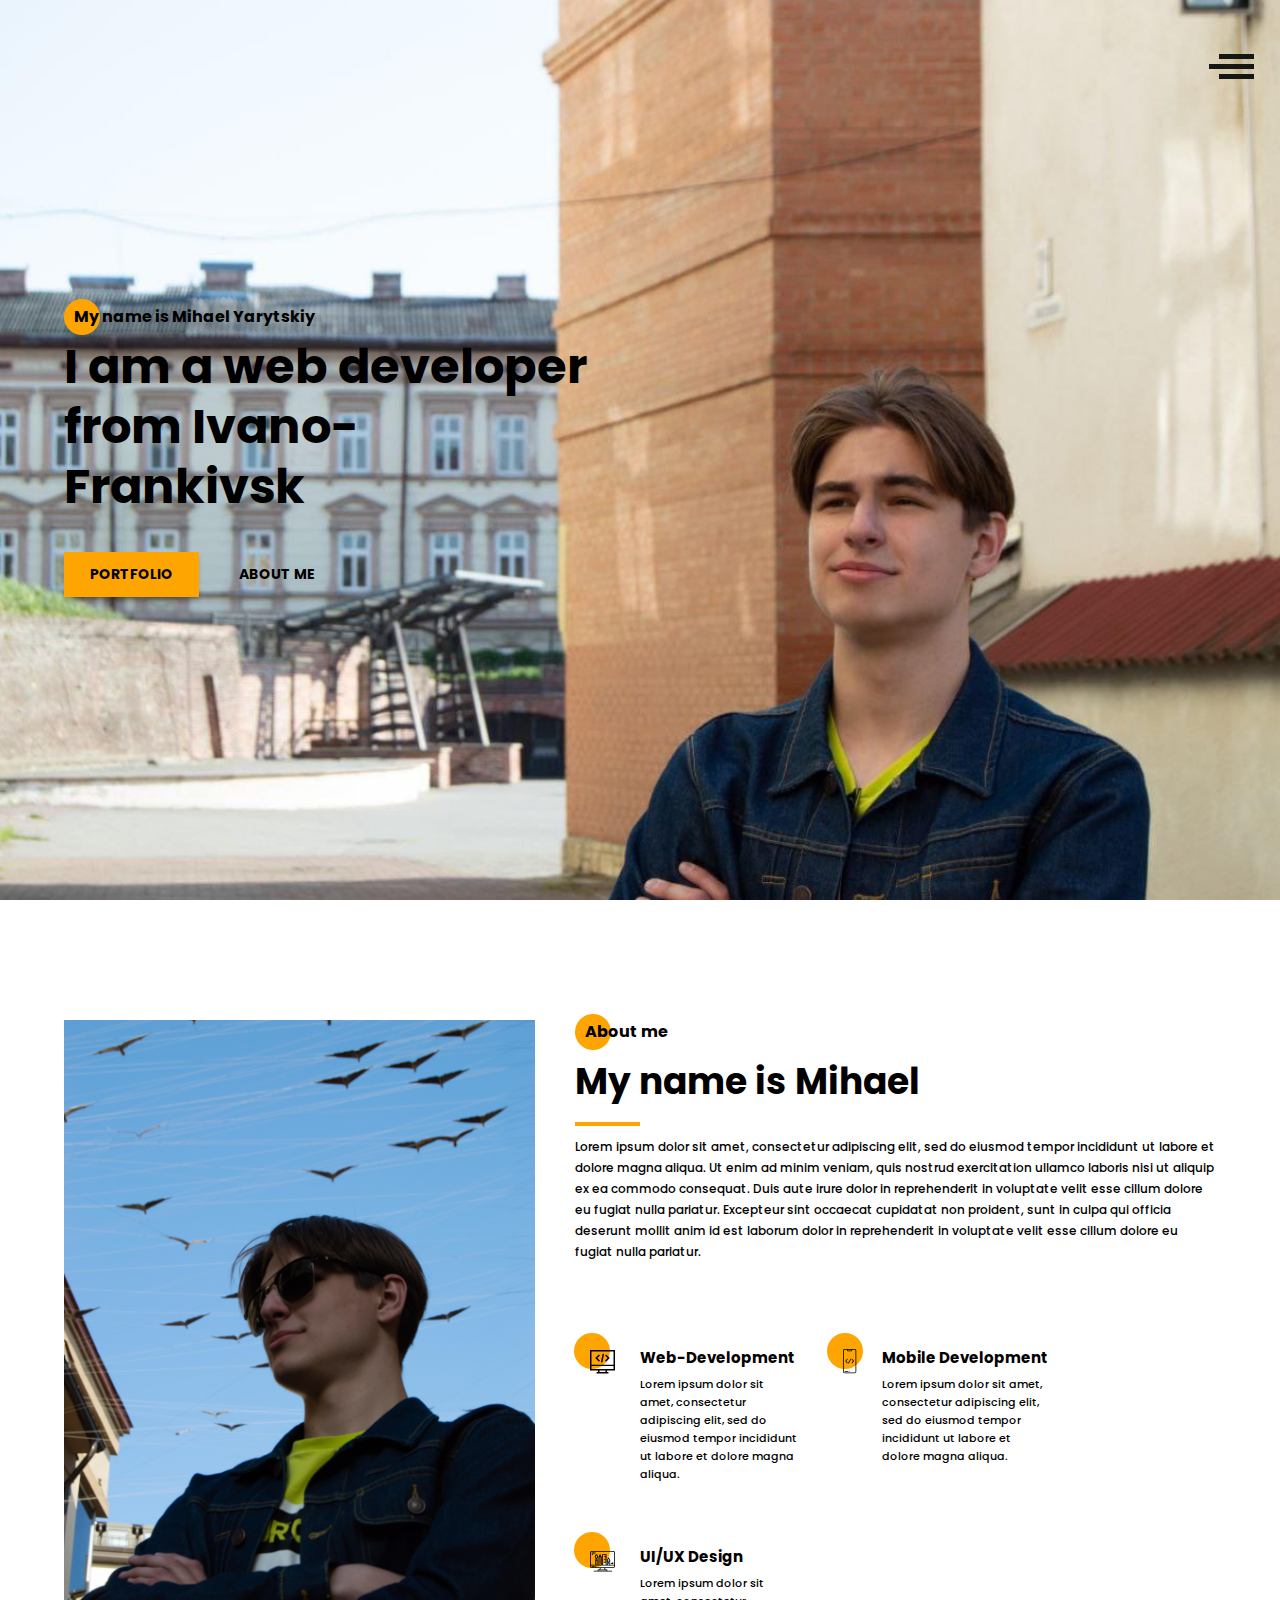
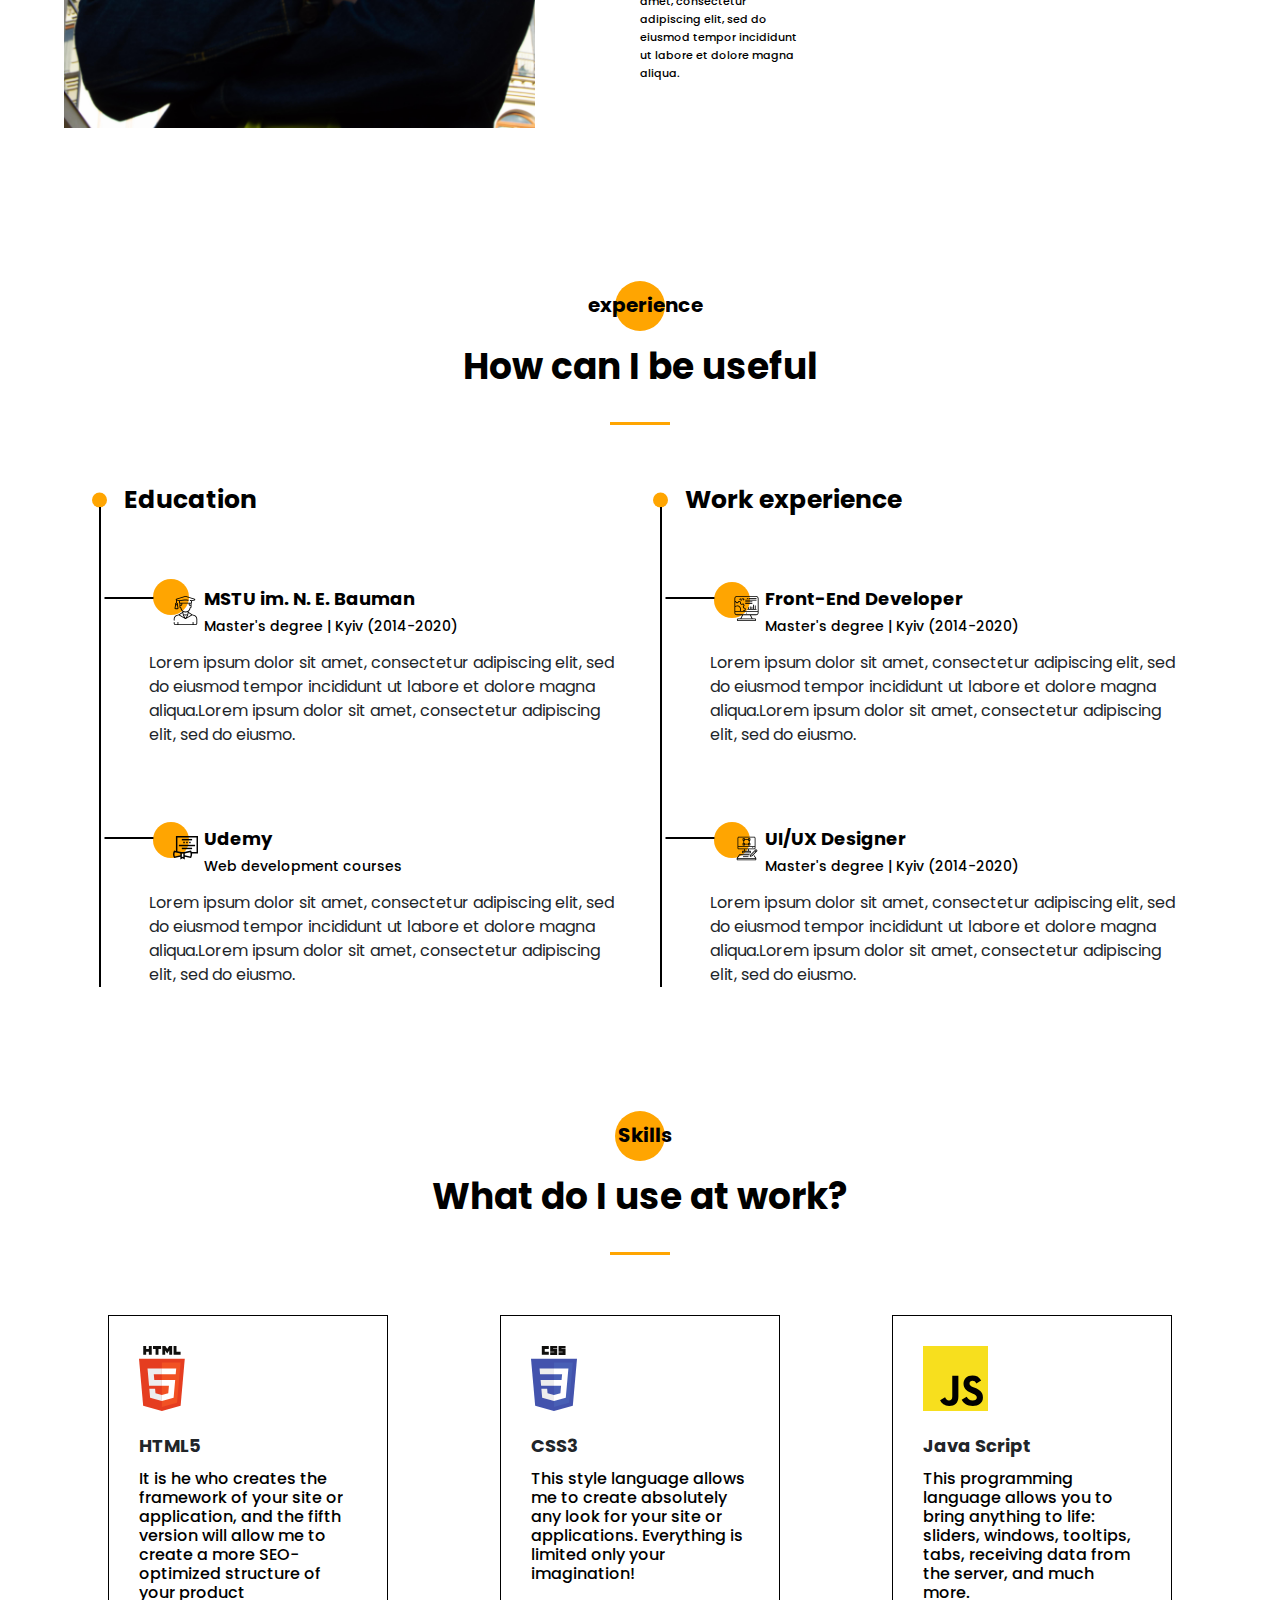
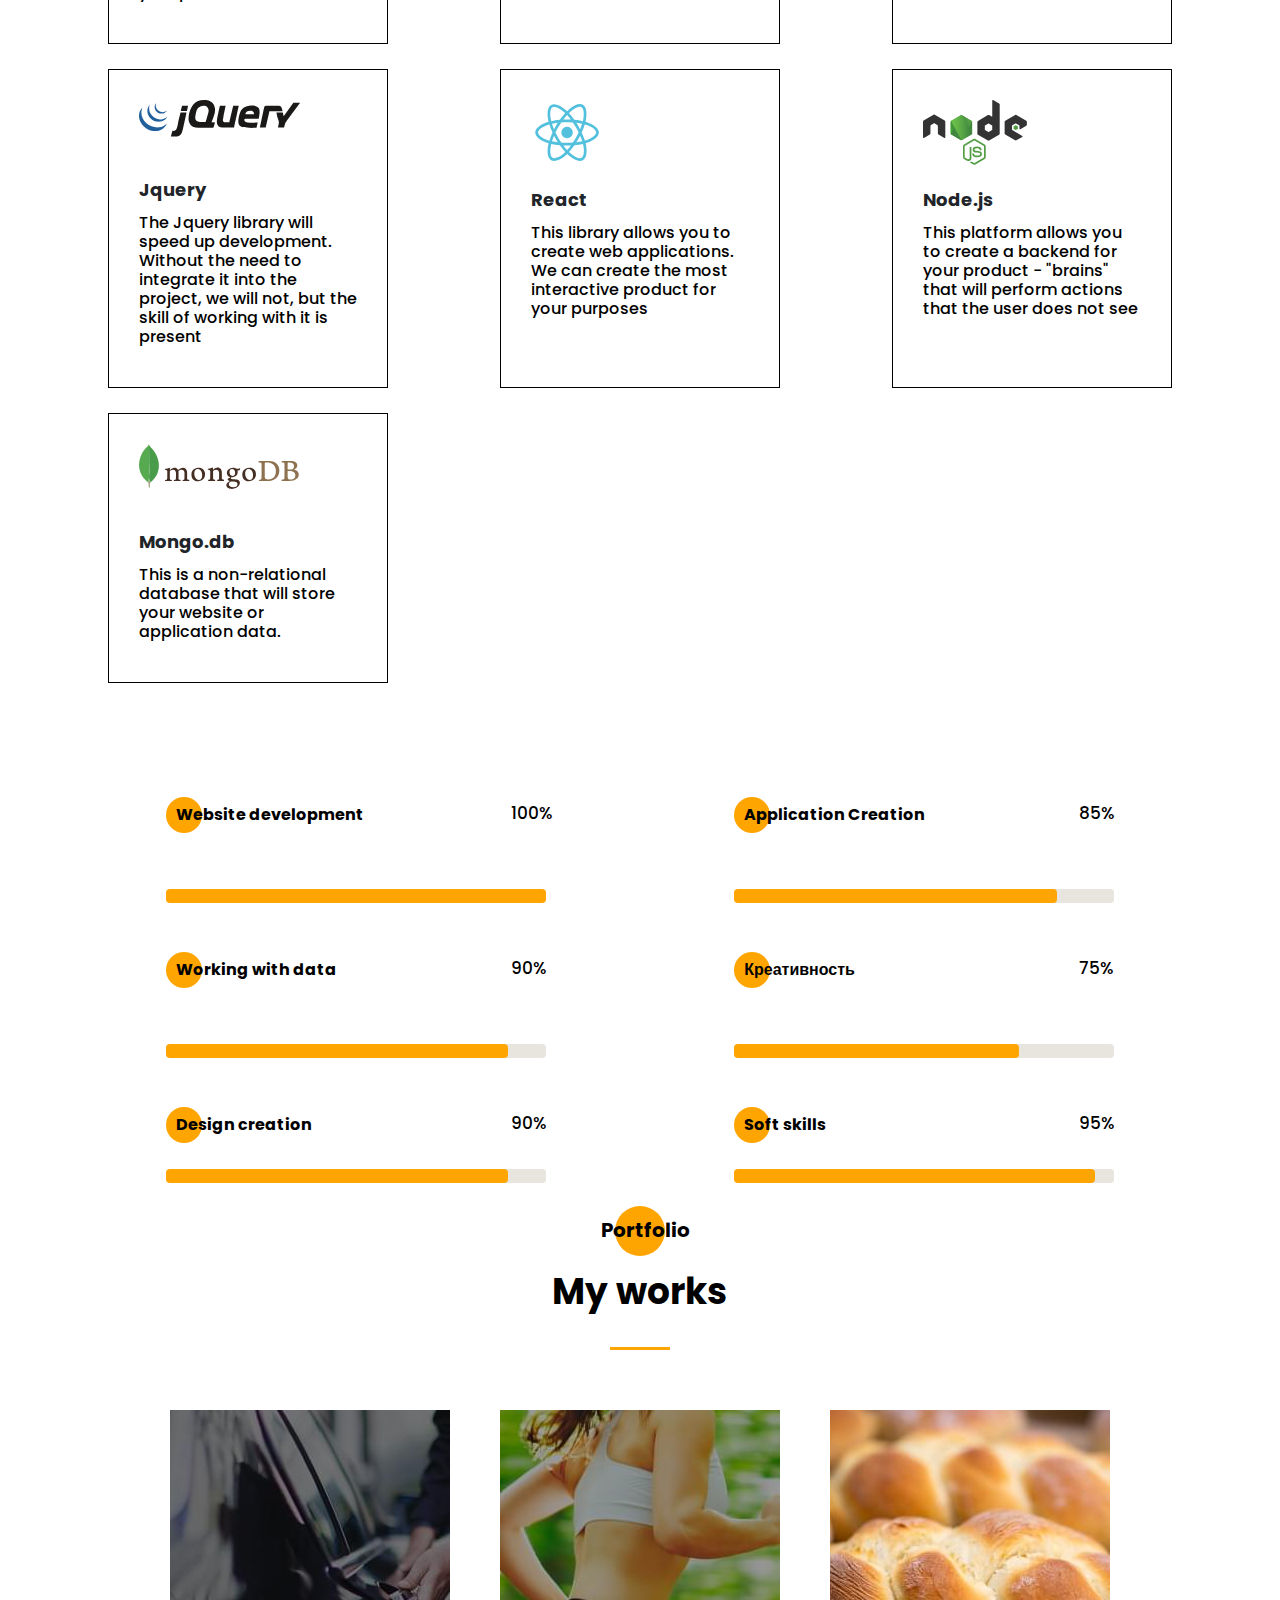
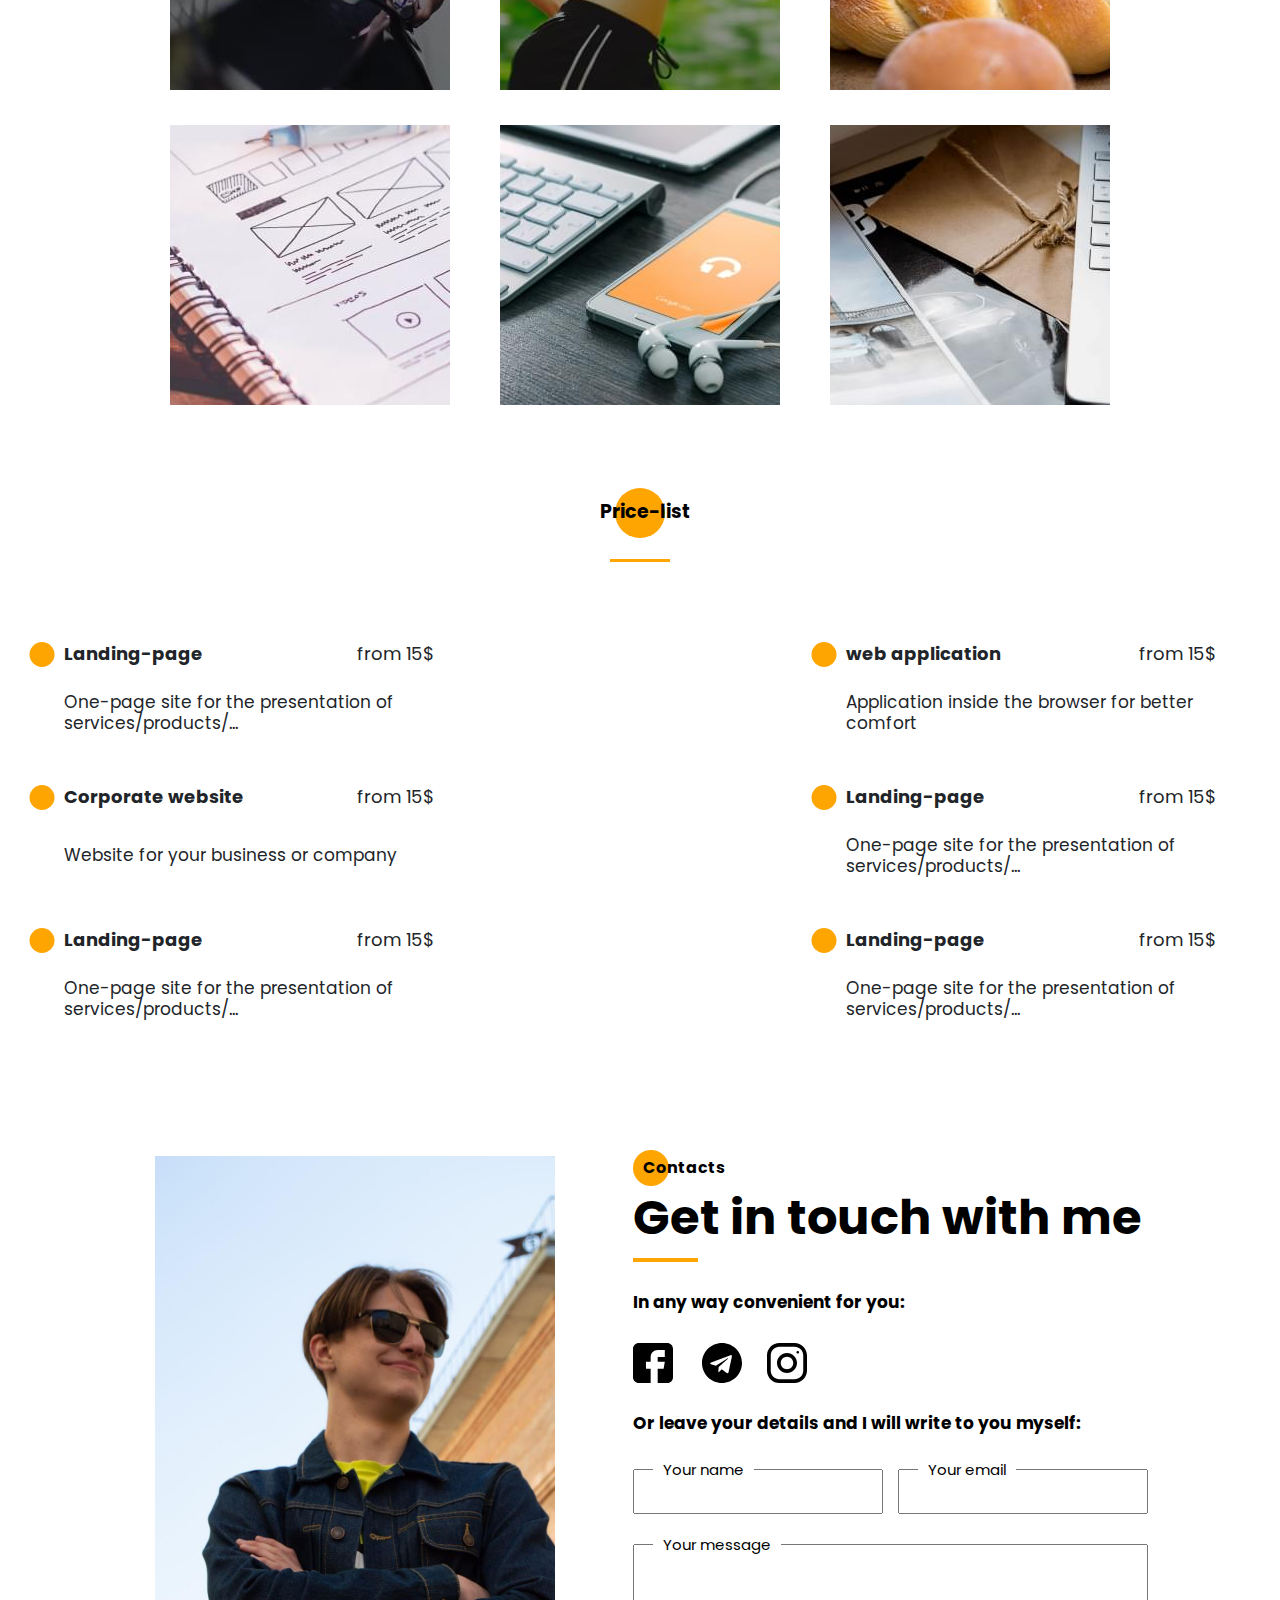
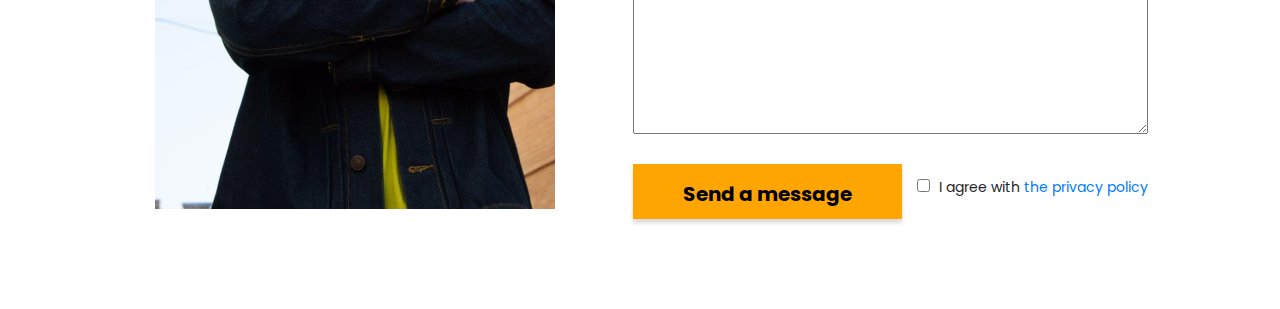
<file: index.html>
<!DOCTYPE html><html lang="en"><head><meta charset="UTF-8"><meta name="viewport" content="width=device-width,initial-scale=1"><meta http-equiv="X-UA-Compatible" content="ie=edge"><title>Portfolio</title><meta name="title" content="My portfolio"><meta name="description" content="Here you can see my works and learn more about me"><!-- Primary Meta Tags --><title>My name is Mihael Yarytskiy. Here is my portfolio.</title><meta name="title" content="My name is Mihael Yarytskiy. Here is my portfolio."><meta name="description" content="I am a web developer
                    from Ivano-Frankivsk. Here you can see my works and learn more about me"><!-- Open Graph / Facebook --><meta property="og:type" content="website"><meta property="og:url" content="https://metatags.io/"><meta property="og:title" content="My name is Mihael Yarytskiy. Here is my portfolio."><meta property="og:description" content="I am a web developer
                    from Ivano-Frankivsk. Here you can see my works and learn more about me"><meta property="og:image" content="https://metatags.io/assets/meta-tags-16a33a6a8531e519cc0936fbba0ad904e52d35f34a46c97a2c9f6f7dd7d336f2.png"><!-- Twitter --><meta property="twitter:card" content="summary_large_image"><meta property="twitter:url" content="https://metatags.io/"><meta property="twitter:title" content="My name is Mihael Yarytskiy. Here is my portfolio."><meta property="twitter:description" content="I am a web developer
                    from Ivano-Frankivsk. Here you can see my works and learn more about me"><meta property="twitter:image" content="https://metatags.io/assets/meta-tags-16a33a6a8531e519cc0936fbba0ad904e52d35f34a46c97a2c9f6f7dd7d336f2.png"><link rel="stylesheet" href="css/style.min.css"></head><body><main><aside class="aside__social-media"><a href="#" class="aside__socila-media__link wow animate__animated animate__backInDown" target="_blank" rel="noreferrer noopener" data-wow-duration="0.5s" data-wow-delay="0.4s" aria-label=""><svg width="30" height="30" viewBox="0 0 20 20" fill="none" xmlns="http://www.w3.org/2000/svg"><path d="M-7.46167e-07 2.92969L-1.28061e-07 17.0703C-5.74539e-08 18.6856 1.31439 20 2.92969 20L17.0703 20C18.6856 20 20 18.6856 20 17.0703L20 11.1719L12.9297 11.1719L12.9297 13.5156L9.41406 13.5156L9.41406 11.1719L7.03125 11.1719C5.09262 11.1719 3.51562 9.59488 3.51562 7.65625L3.51562 4.10156L7.03125 4.10156L7.03125 7.65625L9.41406 7.65625L9.41406 4.10156L12.9297 4.6875L12.9297 7.65625L20 7.65625L20 2.92969C20 1.31439 18.6856 -8.16774e-07 17.0703 -7.46167e-07L2.92969 -1.28061e-07C1.31439 -5.74539e-08 -8.16774e-07 1.31439 -7.46167e-07 2.92969Z" fill="#002358"/></svg> </a><a href="#" class="aside__socila-media__link wow animate__animated animate__backInLeft" data-wow-duration="0.6s" data-wow-delay="0.4s" target="_blank" rel="noreferrer noopener" aria-label=""><svg width="30" height="30" viewBox="0 0 20 20" fill="none" xmlns="http://www.w3.org/2000/svg"><path d="M-6.01032e-07 6.25L-2.73196e-07 13.75C-1.22337e-07 17.2012 2.79875 20 6.25 20L13.75 20C17.2013 20 20 17.2012 20 13.75L20 6.25C20 2.79875 17.2012 -7.51891e-07 13.75 -6.01032e-07L6.25 -2.73196e-07C2.79875 -1.22337e-07 -7.51891e-07 2.79875 -6.01032e-07 6.25ZM13.75 1.875C16.1625 1.875 18.125 3.8375 18.125 6.25L18.125 13.75C18.125 16.1625 16.1625 18.125 13.75 18.125L6.25 18.125C3.8375 18.125 1.875 16.1625 1.875 13.75L1.875 6.25C1.875 3.8375 3.8375 1.875 6.25 1.875L13.75 1.875Z" fill="#002358"/><path d="M5 10C5 12.7612 7.23875 15 10 15C12.7613 15 15 12.7612 15 10C15 7.23875 12.7612 5 10 5C7.23875 5 5 7.23875 5 10ZM13.125 10C13.125 11.7225 11.7225 13.125 10 13.125C8.27625 13.125 6.875 11.7225 6.875 10C6.875 8.2775 8.27625 6.875 10 6.875C11.7225 6.875 13.125 8.2775 13.125 10Z" fill="#002358"/><path d="M5.29123 4.625C5.29123 4.25704 4.99295 3.95875 4.62499 3.95875C4.25703 3.95875 3.95874 4.25704 3.95874 4.625C3.95874 4.99296 4.25703 5.29125 4.62499 5.29125C4.99295 5.29125 5.29123 4.99296 5.29123 4.625Z" fill="#002358"/></svg></a><a href="#" class="aside__socila-media__link wow animate__animated animate__backInLeft" target="_blank" rel="noreferrer noopener" data-wow-duration="0.7s" data-wow-delay="0.4s"><svg width="30" height="30" viewBox="0 0 19 20" fill="none" xmlns="http://www.w3.org/2000/svg"><path d="M-4.37114e-07 9.99951C-1.95608e-07 15.5245 4.36167 19.9995 9.74107 19.9995C14.0457 19.9995 17.6962 17.1345 18.9832 13.162C19.0749 12.662 18.7734 12.4787 18.5148 12.4787C18.2835 12.4787 17.6706 12.487 16.8585 12.4912C17.4459 15.2728 15.5517 15.8595 15.5517 15.8595C14.4274 16.3145 14.1267 16.972 14.1267 16.972C13.5228 17.8778 13.5352 16.902 13.5352 16.902C13.603 15.8978 14.5389 15.3703 14.5389 15.3703C16.0283 14.4787 15.5979 13.0295 15.3493 12.4578C14.719 12.3678 14.2903 12.1103 14.0466 11.8245C13.8029 14.0453 12.9652 16.3795 9.23304 16.3795C8.16988 16.3795 7.30085 15.992 6.61933 15.3503C6.37316 15.4628 5.3827 15.8003 4.04116 15.2628C4.04116 15.2628 3.78012 14.4253 5.03988 12.5128C4.82345 11.7128 4.71606 10.8628 4.7111 10.0128C4.71606 9.16284 4.82345 8.31285 5.03988 7.51284C3.78012 5.61285 4.04116 4.77535 4.04116 4.77535C5.3827 4.23785 6.37316 4.57534 6.61933 4.67535C7.30085 4.03785 8.16988 3.65035 9.23304 3.65035C12.9752 3.65035 13.7987 5.98784 14.0383 8.21284C14.3307 7.86284 14.928 7.53784 15.8408 7.53784C17.1444 7.53784 18.1918 7.55034 18.5082 7.55034C18.7635 7.55034 19.0683 7.37534 18.9708 6.86284C17.692 2.86201 14.0391 -0.000488895 9.74107 -0.000488707C4.36167 -0.000488472 -6.7851e-07 4.47701 -4.37114e-07 9.99951Z" fill="#002358"/></svg></a><div class="aside__social-media__devider"></div><p class="aside__social-media__descr"><span>Social media</span></p></aside><div class="nav-menu nav-menu_active"><div class="nav-menu__overlay"></div><div class="nav-menu__block"><div class="nav-menu__close"><svg width="29" height="30" viewBox="0 0 29 30" fill="none" xmlns="http://www.w3.org/2000/svg"><path d="M17.1568 14.5231L28.4489 3.23075C29.1837 2.49623 29.1837 1.30861 28.4489 0.574085C27.7144 -0.160437 26.5267 -0.160437 25.7922 0.574085L14.4998 11.8665L3.20781 0.574085C2.47295 -0.160437 1.28567 -0.160437 0.551149 0.574085C-0.183716 1.30861 -0.183716 2.49623 0.551149 3.23075L11.8432 14.5231L0.551149 25.8155C-0.183716 26.55 -0.183716 27.7376 0.551149 28.4721C0.917206 28.8385 1.39852 29.0226 1.87948 29.0226C2.36045 29.0226 2.84141 28.8385 3.20781 28.4721L14.4998 17.1798L25.7922 28.4721C26.1586 28.8385 26.6396 29.0226 27.1205 29.0226C27.6015 29.0226 28.0825 28.8385 28.4489 28.4721C29.1837 27.7376 29.1837 26.55 28.4489 25.8155L17.1568 14.5231Z" fill="black"/></svg></div><nav><ul class="nav-menu__list"><li class="nav-menu__link"><a href="#About-me">About me</a></li><li class="nav-menu__link"><a href="#MY-EXPERIENCE">MY EXPERIENCE</a></li><li class="nav-menu__link"><a href="#MY-SKILLS">MY SKILLS</a></li><li class="nav-menu__link"><a href="#MY-WORKS">MY WORKS</a></li><li class="nav-menu__link"><a href="#PRICE-LIST">PRICE-LIST</a></li><li class="nav-menu__link"><a href="#CONTACTS">CONTACTS</a></li></ul></nav><div class="nav-menu__socila-media__links"><a href="#" target="_blank" rel="noreferrer noopener"><svg width="35" height="35" viewBox="0 0 20 19" fill="none" xmlns="http://www.w3.org/2000/svg"><path d="M10 0C4.475 0 0 4.36167 0 9.74107C0 14.0457 2.865 17.6962 6.8375 18.9832C7.3375 19.0749 7.52083 18.7734 7.52083 18.5148C7.52083 18.2835 7.5125 17.6706 7.50833 16.8585C4.72667 17.4459 4.14 15.5517 4.14 15.5517C3.685 14.4274 3.0275 14.1267 3.0275 14.1267C2.12167 13.5228 3.0975 13.5352 3.0975 13.5352C4.10167 13.603 4.62917 14.5389 4.62917 14.5389C5.52083 16.0283 6.97 15.5979 7.54167 15.3493C7.63167 14.719 7.88917 14.2903 8.175 14.0466C5.95417 13.8029 3.62 12.9652 3.62 9.23304C3.62 8.16988 4.0075 7.30085 4.64917 6.61934C4.53667 6.37317 4.19917 5.3827 4.73667 4.04116C4.73667 4.04116 5.57417 3.78012 7.48667 5.03988C8.28667 4.82345 9.13667 4.71606 9.98667 4.7111C10.8367 4.71606 11.6867 4.82345 12.4867 5.03988C14.3867 3.78012 15.2242 4.04116 15.2242 4.04116C15.7617 5.3827 15.4242 6.37317 15.3242 6.61934C15.9617 7.30085 16.3492 8.16988 16.3492 9.23304C16.3492 12.9752 14.0117 13.7987 11.7867 14.0383C12.1367 14.3307 12.4617 14.928 12.4617 15.8408C12.4617 17.1444 12.4492 18.1918 12.4492 18.5082C12.4492 18.7635 12.6242 19.0683 13.1367 18.9708C17.1375 17.692 20 14.0391 20 9.74107C20 4.36167 15.5225 0 10 0Z" fill="#212121"/></svg></a><a href="#" target="_blank" rel="noreferrer noopener"><svg width="35" height="35" viewBox="0 0 20 20" fill="none" xmlns="http://www.w3.org/2000/svg"><path d="M13.7495 0L6.24951 0C2.79826 0 -0.000488281 2.79875 -0.000488281 6.25L-0.000488281 13.75C-0.000488281 17.2013 2.79826 20 6.24951 20L13.7495 20C17.2008 20 19.9995 17.2013 19.9995 13.75L19.9995 6.25C19.9995 2.79875 17.2008 0 13.7495 0ZM18.1245 13.75C18.1245 16.1625 16.162 18.125 13.7495 18.125L6.24951 18.125C3.83701 18.125 1.87451 16.1625 1.87451 13.75L1.87451 6.25C1.87451 3.8375 3.83701 1.875 6.24951 1.875L13.7495 1.875C16.162 1.875 18.1245 3.8375 18.1245 6.25L18.1245 13.75Z" fill="black"/><path d="M9.99951 5C7.23826 5 4.99951 7.23875 4.99951 10C4.99951 12.7613 7.23826 15 9.99951 15C12.7608 15 14.9995 12.7613 14.9995 10C14.9995 7.23875 12.7608 5 9.99951 5ZM9.99951 13.125C8.27701 13.125 6.87451 11.7225 6.87451 10C6.87451 8.27625 8.27701 6.875 9.99951 6.875C11.722 6.875 13.1245 8.27625 13.1245 10C13.1245 11.7225 11.722 13.125 9.99951 13.125Z" fill="black"/><path d="M15.3745 5.29123C15.7425 5.29123 16.0408 4.99295 16.0408 4.62499C16.0408 4.25703 15.7425 3.95874 15.3745 3.95874C15.0065 3.95874 14.7083 4.25703 14.7083 4.62499C14.7083 4.99295 15.0065 5.29123 15.3745 5.29123Z" fill="black"/></svg></a><a href="#" target="_blank" rel="noreferrer noopener"><svg width="35" height="35" viewBox="0 0 20 20" fill="none" xmlns="http://www.w3.org/2000/svg"><path d="M17.0698 0L2.9292 0C1.3139 0 -0.000488281 1.31439 -0.000488281 2.92969L-0.000488281 17.0703C-0.000488281 18.6856 1.3139 20 2.9292 20L8.82764 20L8.82764 12.9297L6.48389 12.9297L6.48389 9.41406L8.82764 9.41406L8.82764 7.03125C8.82764 5.09262 10.4046 3.51563 12.3433 3.51563L15.8979 3.51563L15.8979 7.03125L12.3433 7.03125L12.3433 9.41406L15.8979 9.41406L15.312 12.9297L12.3433 12.9297L12.3433 20L17.0698 20C18.6851 20 19.9995 18.6856 19.9995 17.0703L19.9995 2.92969C19.9995 1.31439 18.6851 0 17.0698 0Z" fill="black"/></svg></a></div></div></div><section class="first-screen"><div class="first-screen__humburger"><span class="first-screen__humburger__line"></span> <span class="first-screen__humburger__line__long"></span> <span class="first-screen__humburger__line"></span></div><div class="container"><h2 class="title title__subtitle wow animate__animated animate__backInDown" data-wow-duration="0.8s" data-wow-delay="0.4s">My name is Mihael Yarytskiy</h2><h1 class="title title__first-screen wow animate__animated animate__backInLeft" data-wow-duration="0.9s" data-wow-delay="0.4s">I am a web developer from Ivano-Frankivsk</h1><div class="first-screen__buttons"><a href="#" class="first-screen__btn-pottfolio">Portfolio</a> <a href="#" class="first-screen__btn-about-me">About me</a></div></div></section><section class="about-me" id="About-me"><div class="container"><div class="about-me__subcontainer"><div class="about-me__img"><img src="./img/DSC_0139.jpg" alt="main_photo"></div><div class="about-me__main-block"><h3 class="title title__subtitle title__subtitle__about-me">About me</h3><h2 class="title title__about-me">My name is Mihael</h2><div class="divider about-me__main-block__divider"></div><p class="about-me__main-block__descr">Lorem ipsum dolor sit amet, consectetur adipiscing elit, sed do eiusmod tempor incididunt ut labore et dolore magna aliqua. Ut enim ad minim veniam, quis nostrud exercitation ullamco laboris nisi ut aliquip ex ea commodo consequat. Duis aute irure dolor in reprehenderit in voluptate velit esse cillum dolore eu fugiat nulla pariatur. Excepteur sint occaecat cupidatat non proident, sunt in culpa qui officia deserunt mollit anim id est laborum dolor in reprehenderit in voluptate velit esse cillum dolore eu fugiat nulla pariatur.</p></div><div class="about-me__subblocks"><div class="about-me__subblock"><div class="about-me__subblock__icon"><svg width="25" height="24" viewBox="0 0 25 24" fill="none" xmlns="http://www.w3.org/2000/svg"><path d="M0 0V20.5205H8.02402V21.9877H6.55742V23.4526H18.4425V21.9877H16.9759V20.5205H25V0H0ZM15.511 21.9877H9.48897V20.5205H15.511V21.9877H15.511ZM23.5351 19.0556H1.46489V16.1222H23.5351V19.0556H23.5351ZM23.5351 14.6573H1.46489V1.46494H23.5351V14.6573H23.5351Z" fill="black"/><path d="M9.95816 5.4134L8.92232 4.37756L5.23877 8.06111L8.92232 11.7446L9.95816 10.7088L7.31045 8.06111L9.95816 5.4134Z" fill="black"/><path d="M16.0777 4.37756L15.0419 5.4134L17.6896 8.06111L15.0419 10.7088L16.0777 11.7446L19.7612 8.06111L16.0777 4.37756Z" fill="black"/><path d="M12.6319 3.64405L10.9313 12.1931L12.3681 12.4789L14.0687 3.92986L12.6319 3.64405Z" fill="black"/></svg></div><div class="about-me__subblock__descr"><h4 class="title title__subtitle__subblock">Web-Development</h4><p>Lorem ipsum dolor sit amet, consectetur adipiscing elit, sed do eiusmod tempor incididunt ut labore et dolore magna aliqua.</p></div></div><div class="about-me__subblock"><div class="about-me__subblock__icon"><svg width="14" height="25" viewBox="0 0 14 25" fill="none" xmlns="http://www.w3.org/2000/svg"><path d="M11.7188 0H1.5625C1.14827 0.000542615 0.751153 0.165337 0.458245 0.458245C0.165337 0.751153 0.000542615 1.14827 0 1.5625V22.6562C0.000542615 23.0705 0.165337 23.4676 0.458245 23.7605C0.751153 24.0534 1.14827 24.2182 1.5625 24.2188H11.7188C12.133 24.2182 12.5301 24.0534 12.823 23.7605C13.1159 23.4676 13.2807 23.0705 13.2812 22.6562V1.5625C13.2807 1.14827 13.1159 0.751153 12.823 0.458245C12.5301 0.165337 12.133 0.000542615 11.7188 0ZM8.46875 0.78125L8.24902 1.5625H4.99268L4.79736 0.78125H8.46875ZM12.5 22.6562C12.4997 22.8634 12.4173 23.0619 12.2709 23.2084C12.1244 23.3548 11.9259 23.4372 11.7188 23.4375H1.5625C1.35538 23.4372 1.15683 23.3548 1.01037 23.2084C0.863918 23.0619 0.781521 22.8634 0.78125 22.6562V1.5625C0.781521 1.35538 0.863918 1.15683 1.01037 1.01037C1.15683 0.863918 1.35538 0.781521 1.5625 0.78125H3.9917L4.30859 2.04785C4.32972 2.13236 4.37848 2.20738 4.44713 2.261C4.51579 2.31461 4.60039 2.34374 4.6875 2.34375H8.54492C8.63005 2.34375 8.71285 2.31594 8.78071 2.26455C8.84858 2.21317 8.89781 2.14102 8.9209 2.05908L9.28027 0.78125H11.7188C11.9259 0.781521 12.1244 0.863918 12.2709 1.01037C12.4173 1.15683 12.4997 1.35538 12.5 1.5625V22.6562Z" fill="black"/><path d="M4.6875 21.875H1.95312C1.84952 21.875 1.75017 21.9162 1.67691 21.9894C1.60365 22.0627 1.5625 22.162 1.5625 22.2656C1.5625 22.3692 1.60365 22.4686 1.67691 22.5418C1.75017 22.6151 1.84952 22.6562 1.95312 22.6562H4.6875C4.7911 22.6562 4.89046 22.6151 4.96371 22.5418C5.03697 22.4686 5.07812 22.3692 5.07812 22.2656C5.07812 22.162 5.03697 22.0627 4.96371 21.9894C4.89046 21.9162 4.7911 21.875 4.6875 21.875Z" fill="black"/><path d="M6.25 21.875H5.85938C5.75577 21.875 5.65642 21.9162 5.58316 21.9894C5.5099 22.0627 5.46875 22.162 5.46875 22.2656C5.46875 22.3692 5.5099 22.4686 5.58316 22.5418C5.65642 22.6151 5.75577 22.6562 5.85938 22.6562H6.25C6.3536 22.6562 6.45296 22.6151 6.52621 22.5418C6.59947 22.4686 6.64062 22.3692 6.64062 22.2656C6.64062 22.162 6.59947 22.0627 6.52621 21.9894C6.45296 21.9162 6.3536 21.875 6.25 21.875Z" fill="black"/><path d="M8.01349 9.82123C7.9695 9.79484 7.92074 9.77737 7.87001 9.76982C7.81927 9.76227 7.76754 9.76479 7.71777 9.77723C7.668 9.78967 7.62117 9.81179 7.57996 9.84233C7.53874 9.87287 7.50394 9.91123 7.47755 9.95522L5.13379 13.8615C5.08049 13.9503 5.06466 14.0567 5.08979 14.1572C5.11492 14.2577 5.17894 14.3441 5.26778 14.3974C5.35662 14.4507 5.46299 14.4665 5.5635 14.4414C5.664 14.4163 5.75041 14.3522 5.80372 14.2634L8.14747 10.3572C8.17386 10.3132 8.19134 10.2644 8.19889 10.2137C8.20644 10.1629 8.20392 10.1112 8.19148 10.0615C8.17904 10.0117 8.15691 9.96486 8.12637 9.92364C8.09583 9.88242 8.05748 9.84762 8.01349 9.82123Z" fill="black"/><path d="M9.28936 9.91206C9.2573 9.87201 9.21766 9.83866 9.17271 9.81392C9.12776 9.78918 9.07838 9.77354 9.02739 9.76788C8.9244 9.75646 8.82109 9.78643 8.74019 9.85118C8.65929 9.91593 8.60743 10.0102 8.59601 10.1132C8.58459 10.2161 8.61455 10.3194 8.6793 10.4003L10.0465 12.1093L8.6793 13.8183C8.61455 13.8992 8.58459 14.0025 8.59601 14.1055C8.60743 14.2085 8.65929 14.3027 8.74019 14.3675C8.82109 14.4322 8.9244 14.4622 9.02739 14.4508C9.13037 14.4394 9.22461 14.3875 9.28936 14.3066L10.8519 12.3535C10.9073 12.2842 10.9376 12.1981 10.9376 12.1093C10.9376 12.0206 10.9073 11.9345 10.8519 11.8652L9.28936 9.91206Z" fill="black"/><path d="M3.99182 14.3066C4.05657 14.3875 4.15081 14.4393 4.2538 14.4508C4.35679 14.4622 4.46009 14.4322 4.54099 14.3675C4.62189 14.3027 4.67375 14.2085 4.68517 14.1055C4.69659 14.0025 4.66663 13.8992 4.60188 13.8183L3.23469 12.1093L4.60188 10.4003C4.63394 10.3603 4.6578 10.3143 4.67209 10.265C4.68638 10.2158 4.69083 10.1641 4.68517 10.1131C4.67952 10.0622 4.66388 10.0128 4.63914 9.96782C4.6144 9.92287 4.58105 9.88324 4.54099 9.85118C4.50093 9.81911 4.45495 9.79526 4.40568 9.78097C4.3564 9.76667 4.30479 9.76223 4.2538 9.76788C4.2028 9.77354 4.15342 9.78918 4.10847 9.81392C4.06352 9.83866 4.02388 9.87201 3.99182 9.91206L2.42932 11.8652C2.37385 11.9345 2.34363 12.0206 2.34363 12.1093C2.34363 12.1981 2.37385 12.2842 2.42932 12.3535L3.99182 14.3066Z" fill="black"/></svg></div><div class="about-me__subblock__descr"><h4 class="title title__subtitle__subblock">Mobile Development</h4><p>Lorem ipsum dolor sit amet, consectetur adipiscing elit, sed do eiusmod tempor incididunt ut labore et dolore magna aliqua.</p></div></div><div class="about-me__subblock"><div class="about-me__subblock__icon"><svg width="25" height="21" viewBox="0 0 25 21" fill="none" xmlns="http://www.w3.org/2000/svg"><path d="M23.3871 0H1.6129C1.18531 0.000560118 0.775384 0.17067 0.473027 0.473027C0.17067 0.775384 0.000560118 1.18531 0 1.6129V15.3226C0.000560118 15.7502 0.17067 16.1601 0.473027 16.4625C0.775384 16.7648 1.18531 16.9349 1.6129 16.9355H9.92439L9.38659 18.5484H8.06452C7.95757 18.5484 7.85501 18.5909 7.77939 18.6665C7.70377 18.7421 7.66129 18.8447 7.66129 18.9516V19.7581H4.03226C3.92532 19.7581 3.82275 19.8005 3.74713 19.8762C3.67151 19.9518 3.62903 20.0543 3.62903 20.1613C3.62903 20.2682 3.67151 20.3708 3.74713 20.4464C3.82275 20.522 3.92532 20.5645 4.03226 20.5645H21.7742C21.8811 20.5645 21.9837 20.522 22.0593 20.4464C22.1349 20.3708 22.1774 20.2682 22.1774 20.1613C22.1774 20.0543 22.1349 19.9518 22.0593 19.8762C21.9837 19.8005 21.8811 19.7581 21.7742 19.7581H17.3387V18.9516C17.3387 18.8447 17.2962 18.7421 17.2206 18.6665C17.145 18.5909 17.0424 18.5484 16.9355 18.5484H15.6134L15.0756 16.9355H23.3871C23.8147 16.9349 24.2246 16.7648 24.527 16.4625C24.8293 16.1601 24.9994 15.7502 25 15.3226V1.6129C24.9994 1.18531 24.8293 0.775384 24.527 0.473027C24.2246 0.17067 23.8147 0.000560118 23.3871 0ZM16.5323 19.3548V19.7581H8.46774V19.3548H16.5323ZM10.2369 18.5484L10.7747 16.9355H14.2253L14.7631 18.5484H10.2369ZM24.1935 15.3226C24.1933 15.5364 24.1082 15.7413 23.957 15.8925C23.8059 16.0437 23.6009 16.1288 23.3871 16.129H1.6129C1.3991 16.1288 1.19414 16.0437 1.04297 15.8925C0.891787 15.7413 0.806732 15.5364 0.806452 15.3226V14.5161H24.1935V15.3226ZM6.8377 10.0806L6.68649 13.7097H6.21673L6.06552 10.0806H6.8377ZM6.12097 9.27419L6.39012 7.66129H6.5131L6.78226 9.27419H6.12097ZM6.45161 6.85484C6.01462 6.85484 5.64516 6.30091 5.64516 5.64516C5.64516 5.23135 6.06754 4.63004 6.4506 4.20615C6.79587 4.58921 7.25806 5.20161 7.25806 5.64516C7.25806 6.30091 6.88861 6.85484 6.45161 6.85484ZM10.8397 6.04839L10.8871 6.14365V6.45161H9.27419V6.14365L9.32157 6.04839H10.8397ZM9.7248 5.24194L10.0806 4.53075L10.4365 5.24194H9.7248ZM10.8871 7.25806V13.6593C10.8873 13.6761 10.8884 13.693 10.8906 13.7097H9.27067C9.27286 13.693 9.27404 13.6761 9.27419 13.6593V7.25806H10.8871ZM14.5161 5.64516H15.7258V6.45161H15.3226C15.2156 6.45161 15.1131 6.4941 15.0375 6.56971C14.9618 6.64533 14.9194 6.7479 14.9194 6.85484C14.9194 6.96178 14.9618 7.06434 15.0375 7.13996C15.1131 7.21558 15.2156 7.25806 15.3226 7.25806H15.7258V8.06452H14.5161C14.4092 8.06452 14.3066 8.107 14.231 8.18262C14.1554 8.25824 14.1129 8.3608 14.1129 8.46774C14.1129 8.57468 14.1554 8.67725 14.231 8.75287C14.3066 8.82849 14.4092 8.87097 14.5161 8.87097H15.7258V9.67742H15.3226C15.2156 9.67742 15.1131 9.7199 15.0375 9.79552C14.9618 9.87114 14.9194 9.9737 14.9194 10.0806C14.9194 10.1876 14.9618 10.2901 15.0375 10.3658C15.1131 10.4414 15.2156 10.4839 15.3226 10.4839H15.7258V11.2903H14.5161C14.4092 11.2903 14.3066 11.3328 14.231 11.4084C14.1554 11.484 14.1129 11.5866 14.1129 11.6935C14.1129 11.8005 14.1554 11.9031 14.231 11.9787C14.3066 12.0543 14.4092 12.0968 14.5161 12.0968H15.7258V13.7097H12.9032V4.03226H15.7258V4.83871H14.5161C14.4092 4.83871 14.3066 4.88119 14.231 4.95681C14.1554 5.03243 14.1129 5.13499 14.1129 5.24194C14.1129 5.34888 14.1554 5.45144 14.231 5.52706C14.3066 5.60268 14.4092 5.64516 14.5161 5.64516ZM19.3548 10.4839V13.6593C19.355 13.6761 19.3562 13.693 19.3584 13.7097H17.7384C17.7406 13.693 17.7418 13.6761 17.7419 13.6593V10.4839H19.3548ZM17.7419 9.67742V9.36946L18.5484 7.75655L19.3548 9.36946V9.67742H17.7419ZM24.1935 13.7097H20.1578C20.16 13.693 20.1611 13.6761 20.1613 13.6593V9.27419C20.1612 9.21159 20.1467 9.14985 20.119 9.09375L18.9093 6.6744C18.8757 6.60743 18.8242 6.55113 18.7604 6.51178C18.6967 6.47243 18.6233 6.4516 18.5484 6.4516C18.4735 6.4516 18.4001 6.47243 18.3363 6.51178C18.2726 6.55113 18.2211 6.60743 18.1875 6.6744L16.9778 9.09375C16.95 9.14985 16.9355 9.21159 16.9355 9.27419V13.6593C16.9356 13.6761 16.9368 13.693 16.939 13.7097H16.5323V3.62903C16.5323 3.52209 16.4898 3.41953 16.4142 3.34391C16.3385 3.26829 16.236 3.22581 16.129 3.22581H12.5C12.3931 3.22581 12.2905 3.26829 12.2149 3.34391C12.1393 3.41953 12.0968 3.52209 12.0968 3.62903V13.7097H11.69C11.6922 13.693 11.6934 13.6761 11.6935 13.6593V6.04839C11.6935 5.98579 11.679 5.92404 11.6512 5.86794L10.4415 3.44859C10.408 3.38163 10.3564 3.32532 10.2927 3.28598C10.229 3.24663 10.1555 3.22579 10.0806 3.22579C10.0057 3.22579 9.93232 3.24663 9.86858 3.28598C9.80485 3.32532 9.75332 3.38163 9.71976 3.44859L8.51008 5.86794C8.48229 5.92404 8.4678 5.98579 8.46774 6.04839V13.6593C8.4679 13.6761 8.46908 13.693 8.47127 13.7097H7.49345L7.66079 9.69405C7.66129 9.68498 7.66079 9.67591 7.66079 9.66633V9.65423C7.65985 9.64004 7.65817 9.62591 7.65575 9.61189V9.61089L7.28276 7.37248C7.75101 7.01915 8.06452 6.37702 8.06452 5.64516C8.06452 4.60887 6.86341 3.46119 6.72631 3.33367C6.6516 3.26442 6.55348 3.22594 6.45161 3.22594C6.34974 3.22594 6.25163 3.26442 6.17692 3.33367C6.03982 3.46119 4.83871 4.60887 4.83871 5.64516C4.83871 6.37702 5.15222 7.01915 5.62046 7.37248L5.24748 9.61089V9.61189C5.24506 9.62591 5.24337 9.64004 5.24244 9.65423V9.66633C5.24244 9.67591 5.24194 9.68498 5.24244 9.69405L5.40978 13.7097H0.806452V1.6129C0.806732 1.3991 0.891787 1.19414 1.04297 1.04297C1.19414 0.891787 1.3991 0.806732 1.6129 0.806452H23.3871C23.6009 0.806732 23.8059 0.891787 23.957 1.04297C24.1082 1.19414 24.1933 1.3991 24.1935 1.6129V13.7097Z" fill="black"/><path d="M4.4355 14.9193H2.01614C1.9092 14.9193 1.80664 14.9618 1.73102 15.0374C1.6554 15.113 1.61292 15.2156 1.61292 15.3225C1.61292 15.4295 1.6554 15.532 1.73102 15.6077C1.80664 15.6833 1.9092 15.7258 2.01614 15.7258H4.4355C4.54244 15.7258 4.645 15.6833 4.72062 15.6077C4.79624 15.532 4.83872 15.4295 4.83872 15.3225C4.83872 15.2156 4.79624 15.113 4.72062 15.0374C4.645 14.9618 4.54244 14.9193 4.4355 14.9193Z" fill="black"/><path d="M6.04839 14.9193H5.64517C5.53823 14.9193 5.43567 14.9618 5.36005 15.0374C5.28443 15.113 5.24194 15.2156 5.24194 15.3225C5.24194 15.4295 5.28443 15.532 5.36005 15.6077C5.43567 15.6833 5.53823 15.7258 5.64517 15.7258H6.04839C6.15534 15.7258 6.2579 15.6833 6.33352 15.6077C6.40914 15.532 6.45162 15.4295 6.45162 15.3225C6.45162 15.2156 6.40914 15.113 6.33352 15.0374C6.2579 14.9618 6.15534 14.9193 6.04839 14.9193Z" fill="black"/><path d="M10.0807 7.66125C9.97371 7.66125 9.87115 7.70374 9.79553 7.77936C9.71991 7.85498 9.67743 7.95754 9.67743 8.06448V12.5C9.67743 12.6069 9.71991 12.7095 9.79553 12.7851C9.87115 12.8607 9.97371 12.9032 10.0807 12.9032C10.1876 12.9032 10.2902 12.8607 10.3658 12.7851C10.4414 12.7095 10.4839 12.6069 10.4839 12.5V8.06448C10.4839 7.95754 10.4414 7.85498 10.3658 7.77936C10.2902 7.70374 10.1876 7.66125 10.0807 7.66125Z" fill="black"/><path d="M18.5484 10.8871C18.4414 10.8871 18.3389 10.9296 18.2632 11.0052C18.1876 11.0808 18.1451 11.1834 18.1451 11.2903V12.5C18.1451 12.6069 18.1876 12.7095 18.2632 12.7851C18.3389 12.8607 18.4414 12.9032 18.5484 12.9032C18.6553 12.9032 18.7579 12.8607 18.8335 12.7851C18.9091 12.7095 18.9516 12.6069 18.9516 12.5V11.2903C18.9516 11.1834 18.9091 11.0808 18.8335 11.0052C18.7579 10.9296 18.6553 10.8871 18.5484 10.8871Z" fill="black"/><path d="M2.01614 2.41937H5.24195C5.34889 2.41937 5.45145 2.37688 5.52707 2.30126C5.60269 2.22564 5.64517 2.12308 5.64517 2.01614C5.64517 1.9092 5.60269 1.80664 5.52707 1.73102C5.45145 1.6554 5.34889 1.61292 5.24195 1.61292H2.01614C1.9092 1.61292 1.80664 1.6554 1.73102 1.73102C1.6554 1.80664 1.61292 1.9092 1.61292 2.01614C1.61292 2.12308 1.6554 2.22564 1.73102 2.30126C1.80664 2.37688 1.9092 2.41937 2.01614 2.41937Z" fill="black"/><path d="M2.01614 3.62908H2.82259C2.92953 3.62908 3.0321 3.5866 3.10772 3.51098C3.18334 3.43536 3.22582 3.3328 3.22582 3.22586C3.22582 3.11892 3.18334 3.01635 3.10772 2.94073C3.0321 2.86511 2.92953 2.82263 2.82259 2.82263H2.01614C1.9092 2.82263 1.80664 2.86511 1.73102 2.94073C1.6554 3.01635 1.61292 3.11892 1.61292 3.22586C1.61292 3.3328 1.6554 3.43536 1.73102 3.51098C1.80664 3.5866 1.9092 3.62908 2.01614 3.62908Z" fill="black"/><path d="M21.3709 12.9033H22.9838C23.0908 12.9033 23.1933 12.8608 23.269 12.7852C23.3446 12.7095 23.3871 12.607 23.3871 12.5C23.3871 12.3931 23.3446 12.2905 23.269 12.2149C23.1933 12.1393 23.0908 12.0968 22.9838 12.0968H21.3709C21.264 12.0968 21.1614 12.1393 21.0858 12.2149C21.0102 12.2905 20.9677 12.3931 20.9677 12.5C20.9677 12.607 21.0102 12.7095 21.0858 12.7852C21.1614 12.8608 21.264 12.9033 21.3709 12.9033Z" fill="black"/><path d="M22.5807 11.6935H22.9839C23.0908 11.6935 23.1934 11.6511 23.269 11.5754C23.3446 11.4998 23.3871 11.3973 23.3871 11.2903C23.3871 11.1834 23.3446 11.0808 23.269 11.0052C23.1934 10.9296 23.0908 10.8871 22.9839 10.8871H22.5807C22.4737 10.8871 22.3712 10.9296 22.2955 11.0052C22.2199 11.0808 22.1774 11.1834 22.1774 11.2903C22.1774 11.3973 22.2199 11.4998 22.2955 11.5754C22.3712 11.6511 22.4737 11.6935 22.5807 11.6935Z" fill="black"/></svg></div><div class="about-me__subblock__descr"><h4 class="title title__subtitle__subblock">UI/UX Design</h4><p>Lorem ipsum dolor sit amet, consectetur adipiscing elit, sed do eiusmod tempor incididunt ut labore et dolore magna aliqua.</p></div></div></div></div></div></section><section class="my-experience" id="MY-EXPERIENCE"><div class="container"><h3 class="title title__subtitle title__subtitle__experience">experience</h3><h2 class="title title__experience">How can I be useful</h2><div class="divider"></div><div class="my-experience__wrapper"><div class="my-experience__wrapper__column"><h3 class="title title__wrapper__column">Education</h3><ul><li class="my-experience__item"><div class="my-experience__item__header"><div class="my-experience__item__header__icon"><img src="./icons/experience/university.svg" alt="university"></div><h4 class="my-experience__item__header__title">MSTU im. N. E. Bauman</h4><p class="my-experience__item__header__descr">Master's degree | Kyiv (2014-2020)</p></div><p class="my-experience__item__body">Lorem ipsum dolor sit amet, consectetur adipiscing elit, sed do eiusmod tempor incididunt ut labore et dolore magna aliqua.Lorem ipsum dolor sit amet, consectetur adipiscing elit, sed do eiusmo.</p></li><li class="my-experience__item"><div class="my-experience__item__header"><div class="my-experience__item__header__icon"><img src="./icons/experience/courses.svg" alt="courses"></div><h4 class="my-experience__item__header__title">Udemy</h4><p class="my-experience__item__header__descr">Web development courses</p></div><p class="my-experience__item__body">Lorem ipsum dolor sit amet, consectetur adipiscing elit, sed do eiusmod tempor incididunt ut labore et dolore magna aliqua.Lorem ipsum dolor sit amet, consectetur adipiscing elit, sed do eiusmo.</p></li></ul></div><div class="my-experience__wrapper__column"><h3 class="title title__wrapper__column">Work experience</h3><ul><li class="my-experience__item"><div class="my-experience__item__header"><div class="my-experience__item__header__icon"><img src="./icons/experience/developer.svg" alt="developer"></div><h4 class="my-experience__item__header__title">Front-End Developer</h4><p class="my-experience__item__header__descr">Master's degree | Kyiv (2014-2020)</p></div><p class="my-experience__item__body">Lorem ipsum dolor sit amet, consectetur adipiscing elit, sed do eiusmod tempor incididunt ut labore et dolore magna aliqua.Lorem ipsum dolor sit amet, consectetur adipiscing elit, sed do eiusmo.</p></li><li class="my-experience__item"><div class="my-experience__item__header"><div class="my-experience__item__header__icon"><img src="./icons/experience/designer.svg" alt="designer"></div><h4 class="my-experience__item__header__title">UI/UX Designer</h4><p class="my-experience__item__header__descr">Master's degree | Kyiv (2014-2020)</p></div><p class="my-experience__item__body">Lorem ipsum dolor sit amet, consectetur adipiscing elit, sed do eiusmod tempor incididunt ut labore et dolore magna aliqua.Lorem ipsum dolor sit amet, consectetur adipiscing elit, sed do eiusmo.</p></li></ul></div></div></div></section><section class="my-skills" id="MY-SKILLS"><div class="container"><h3 class="title title__subtitle title__subtitle__skills">Skills</h3><h2 class="title title__skills">What do I use at work?</h2><div class="divider"></div><div class="my-skills__wrapper"><div class="my-skills__wrapper__item"><img src="./icons/skills/html5.svg" alt="html5"><h3>HTML5</h3><p>It is he who creates the framework of your site or application, and the fifth version will allow me to create a more SEO-optimized structure of your product</p></div><div class="my-skills__wrapper__item"><img src="./icons/skills/css3.svg" alt="css3"><h3>CSS3</h3><p>This style language allows me to create absolutely any look for your site or applications. Everything is limited only your imagination!</p></div><div class="my-skills__wrapper__item"><img src="./icons/skills/js.svg" alt="js"><h3>Java Script</h3><p>This programming language allows you to bring anything to life: sliders, windows, tooltips, tabs, receiving data from the server, and much more.</p></div><div class="my-skills__wrapper__item"><img src="./icons/skills/jquery.svg" alt="jquery"><h3 class="mgtop">Jquery</h3><p>The Jquery library will speed up development. Without the need to integrate it into the project, we will not, but the skill of working with it is present</p></div><div class="my-skills__wrapper__item"><img src="./icons/skills/react.svg" alt="react"><h3>React</h3><p>This library allows you to create web applications. We can create the most interactive product for your purposes</p></div><div class="my-skills__wrapper__item"><img src="./icons/skills/node.js.svg" alt="node.js"><h3>Node.js</h3><p>This platform allows you to create a backend for your product - "brains" that will perform actions that the user does not see</p></div><div class="my-skills__wrapper__item"><img src="./icons/skills/mongo.db.svg" alt="mongo.db"><h3 class="mgtop">Mongo.db</h3><p>This is a non-relational database that will store your website or application data.</p></div></div><div class="my-skills__ratings"><div class="my-skills__ratings__item"><h3 class="title title__subtitle">Website development</h3><div class="my-skills__ratings__item-counter">100%</div><div class="my-skills__ratings__item-line"><span></span></div></div><div class="my-skills__ratings__item"><h3 class="title title__subtitle">Application Creation</h3><div class="my-skills__ratings__item-counter">85%</div><div class="my-skills__ratings__item-line"><span></span></div></div><div class="my-skills__ratings__item"><h3 class="title title__subtitle">Working with data</h3><div class="my-skills__ratings__item-counter">90%</div><div class="my-skills__ratings__item-line"><span></span></div></div><div class="my-skills__ratings__item"><h3 class="title title__subtitle">Креативность</h3><div class="my-skills__ratings__item-counter">75%</div><div class="my-skills__ratings__item-line"><span></span></div></div><div class="my-skills__ratings__item"><h3 class="title title__subtitle">Design creation</h3><div class="my-skills__ratings__item-counter">90%</div><div class="my-skills__ratings__item-line"><span></span></div></div><div class="my-skills__ratings__item"><h3 class="title title__subtitle">Soft skills</h3><div class="my-skills__ratings__item-counter">95%</div><div class="my-skills__ratings__item-line"><span></span></div></div></div></div></section><section class="my-works" id="MY-WORKS"><div class="container"><h3 class="title title__subtitle title__subtitle__skills">Portfolio</h3><h2 class="title title__skills">My works</h2><div class="divider"></div><div class="my-works__wrapper"><a href="https://mmmihaeel.github.io/Uber/" class="my-works__wrapper__item" target="_blank" rel="noreferrer noopener"><img src="./img/works/uber.jpg" alt="uber"></a><a href="https://mmmihaeel.github.io/Pulse/" class="my-works__wrapper__item" target="_blank" rel="noreferrer noopener"><img src="./img/works/pulse.jpg" alt="pulse"></a><a href="#" class="my-works__wrapper__item" target="_blank" rel="noreferrer noopener"><img src="./img/works/bread.jpg" alt="bread"></a><a href="#" class="my-works__wrapper__item" target="_blank" rel="noreferrer noopener"><img src="./img/works/plans.jpg" alt="plans"></a><a href="#" class="my-works__wrapper__item" target="_blank" rel="noreferrer noopener"><img src="./img/works/ipad.jpg" alt="ipad"></a><a href="#" class="my-works__wrapper__item" target="_blank" rel="noreferrer noopener"><img src="./img/works/mac.jpg" alt="mac"></a></div></div></section><section class="price-list" id="PRICE-LIST"><div class="container"><h2 class="title title__subtitle title__subtitle__skills price-list-title">Price-list</h2><div class="divider price-list-divider"></div><div class="price-list__wrapper"><div class="price-list__wrapper__item"><h3 class="price-list__wrapper__item__type">Landing-page</h3><p class="price-list__wrapper__item__count">from 15$</p><p class="price-list__wrapper__item__descr">One-page site for the presentation of services/products/...</p></div><div class="price-list__wrapper__item"><h3 class="price-list__wrapper__item__type">web application</h3><p class="price-list__wrapper__item__count">from 15$</p><p class="price-list__wrapper__item__descr">Application inside the browser for better comfort</p></div><div class="price-list__wrapper__item"><h3 class="price-list__wrapper__item__type">Corporate website</h3><p class="price-list__wrapper__item__count">from 15$</p><p class="price-list__wrapper__item__descr">Website for your business or company</p></div><div class="price-list__wrapper__item"><h3 class="price-list__wrapper__item__type">Landing-page</h3><p class="price-list__wrapper__item__count">from 15$</p><p class="price-list__wrapper__item__descr">One-page site for the presentation of services/products/...</p></div><div class="price-list__wrapper__item"><h3 class="price-list__wrapper__item__type">Landing-page</h3><p class="price-list__wrapper__item__count">from 15$</p><p class="price-list__wrapper__item__descr">One-page site for the presentation of services/products/...</p></div><div class="price-list__wrapper__item"><h3 class="price-list__wrapper__item__type">Landing-page</h3><p class="price-list__wrapper__item__count">from 15$</p><p class="price-list__wrapper__item__descr">One-page site for the presentation of services/products/...</p></div></div></div></section></main><footer class="contacts" id="CONTACTS"><div class="container"><div class="contacts__wrapper"><div class="contacts__img"><img src="./img/photo_2022-05-16_08-43-02.jpg" alt="main_photo"></div><div class="contacts__descr"><h3 class="title title__subtitle title__subtitle__contacts">Contacts</h3><h2 class="title title__contacts">Get in touch with me</h2><div class="divider contacts__divider"></div><div class="contacts__text">In any way convenient for you:</div><div class="contacts__social-media"><a href="#" class="contacts__link" target="_blank" rel="noreferrer noopener"><svg width="40" height="40" viewBox="0 0 20 20" fill="none" xmlns="http://www.w3.org/2000/svg"><path d="M17.0698 0L2.9292 0C1.3139 0 -0.000488281 1.31439 -0.000488281 2.92969L-0.000488281 17.0703C-0.000488281 18.6856 1.3139 20 2.9292 20L8.82764 20L8.82764 12.9297L6.48389 12.9297L6.48389 9.41406L8.82764 9.41406L8.82764 7.03125C8.82764 5.09262 10.4046 3.51563 12.3433 3.51563L15.8979 3.51563L15.8979 7.03125L12.3433 7.03125L12.3433 9.41406L15.8979 9.41406L15.312 12.9297L12.3433 12.9297L12.3433 20L17.0698 20C18.6851 20 19.9995 18.6856 19.9995 17.0703L19.9995 2.92969C19.9995 1.31439 18.6851 0 17.0698 0Z" fill="black"/></svg> </a><a href="#" class="contacts__link" target="_blank" rel="noreferrer noopener"><svg width="40" height="40" viewBox="0 0 30 30" fill="none" xmlns="http://www.w3.org/2000/svg"><path d="M15 30C23.2863 30 30 23.2863 30 15C30 6.71375 23.2863 0 15 0C6.71375 0 0 6.71375 0 15C0 23.2863 6.71375 30 15 30ZM6.86375 14.675L21.3263 9.09875C21.9975 8.85625 22.5837 9.2625 22.3662 10.2775L22.3675 10.2762L19.905 21.8775C19.7225 22.7 19.2337 22.9 18.55 22.5125L14.8 19.7487L12.9912 21.4913C12.7912 21.6913 12.6225 21.86 12.235 21.86L12.5013 18.0438L19.4513 11.765C19.7537 11.4987 19.3837 11.3488 18.985 11.6138L10.3963 17.0212L6.69375 15.8663C5.89 15.6112 5.8725 15.0625 6.86375 14.675Z" fill="black"/></svg></a><a href="#" class="contacts__link" target="_blank" rel="noreferrer noopener"><svg width="40" height="40" viewBox="0 0 20 20" fill="none" xmlns="http://www.w3.org/2000/svg"><path d="M13.7495 0L6.24951 0C2.79826 0 -0.000488281 2.79875 -0.000488281 6.25L-0.000488281 13.75C-0.000488281 17.2013 2.79826 20 6.24951 20L13.7495 20C17.2008 20 19.9995 17.2013 19.9995 13.75L19.9995 6.25C19.9995 2.79875 17.2008 0 13.7495 0ZM18.1245 13.75C18.1245 16.1625 16.162 18.125 13.7495 18.125L6.24951 18.125C3.83701 18.125 1.87451 16.1625 1.87451 13.75L1.87451 6.25C1.87451 3.8375 3.83701 1.875 6.24951 1.875L13.7495 1.875C16.162 1.875 18.1245 3.8375 18.1245 6.25L18.1245 13.75Z" fill="black"/><path d="M9.99951 5C7.23826 5 4.99951 7.23875 4.99951 10C4.99951 12.7613 7.23826 15 9.99951 15C12.7608 15 14.9995 12.7613 14.9995 10C14.9995 7.23875 12.7608 5 9.99951 5ZM9.99951 13.125C8.27701 13.125 6.87451 11.7225 6.87451 10C6.87451 8.27625 8.27701 6.875 9.99951 6.875C11.722 6.875 13.1245 8.27625 13.1245 10C13.1245 11.7225 11.722 13.125 9.99951 13.125Z" fill="black"/><path d="M15.3745 5.29123C15.7425 5.29123 16.0408 4.99295 16.0408 4.62499C16.0408 4.25703 15.7425 3.95874 15.3745 3.95874C15.0065 3.95874 14.7083 4.25703 14.7083 4.62499C14.7083 4.99295 15.0065 5.29123 15.3745 5.29123Z" fill="black"/></svg></a></div><div class="contacts__text">Or leave your details and I will write to you myself:</div><form action="#" class="contacts__form"><div class="contacts__input"><input required="required" id="name" type="text" name="name"> <label for="name">Your name</label></div><div class="contacts__input"><input required="required" id="email" type="text" name="email"> <label for="email">Your email</label></div><div class="contacts__textarea"><textarea required="required" id="text" type="text" name="text"></textarea> <label for="text">Your message</label></div><div class="contacts__triggers"><button type="button" class="btn contacts__btn">Send a message</button><div class="contacts__triggers__policy"><input name="input" placeholder="" required="required" type="checkbox" id="checkbox"> <span class="contact__triggers__policy__text">I agree with <a href="./privacy.html" rel="noreferrer noopener">the privacy policy</a></span></div></div></form></div></div></div></footer><!--- <a href="#up" class="page_up"><svg xmlns="http://www.w3.org/2000/svg" xmlns:xlink="http://www.w3.org/1999/xlink"
            version="1.1" width="80" height="100" viewBox="0 0 256 256" xml:space="preserve">
            <desc>Created with Fabric.js 1.7.22</desc>
            <defs>
            </defs>
            <g transform="translate(128 128) scale(0.72 0.72)">
                <g style="stroke: none; stroke-width: 0; stroke-dasharray: none; stroke-linecap: butt; stroke-linejoin: miter; stroke-miterlimit: 10; fill: none; fill-rule: nonzero; opacity: 1;"
                    transform="translate(-175.05 -175.05000000000004) scale(3.89 3.89)">
                    <path
                        d="M 43.644 0.851 L 15.53 59.032 c -0.443 0.918 0.225 1.983 1.244 1.983 h 19.946 v 27.423 c 0 0.862 0.699 1.561 1.561 1.561 h 13.435 c 0.862 0 1.561 -0.699 1.561 -1.561 V 61.015 h 19.947 c 1.019 0 1.688 -1.066 1.244 -1.983 L 46.356 0.851 C 45.808 -0.284 44.192 -0.284 43.644 0.851 z"
                        style="stroke: none; stroke-width: 1; stroke-dasharray: none; stroke-linecap: butt; stroke-linejoin: miter; stroke-miterlimit: 10; fill: rgb(255,195,26); fill-rule: nonzero; opacity: 1;"
                        transform=" matrix(1 0 0 1 0 0) " stroke-linecap="round" />
                </g>
            </g>
        </svg></a>--><script src="js/wow.min.js"></script><script src="js/script.js"></script></body></html>
</file>
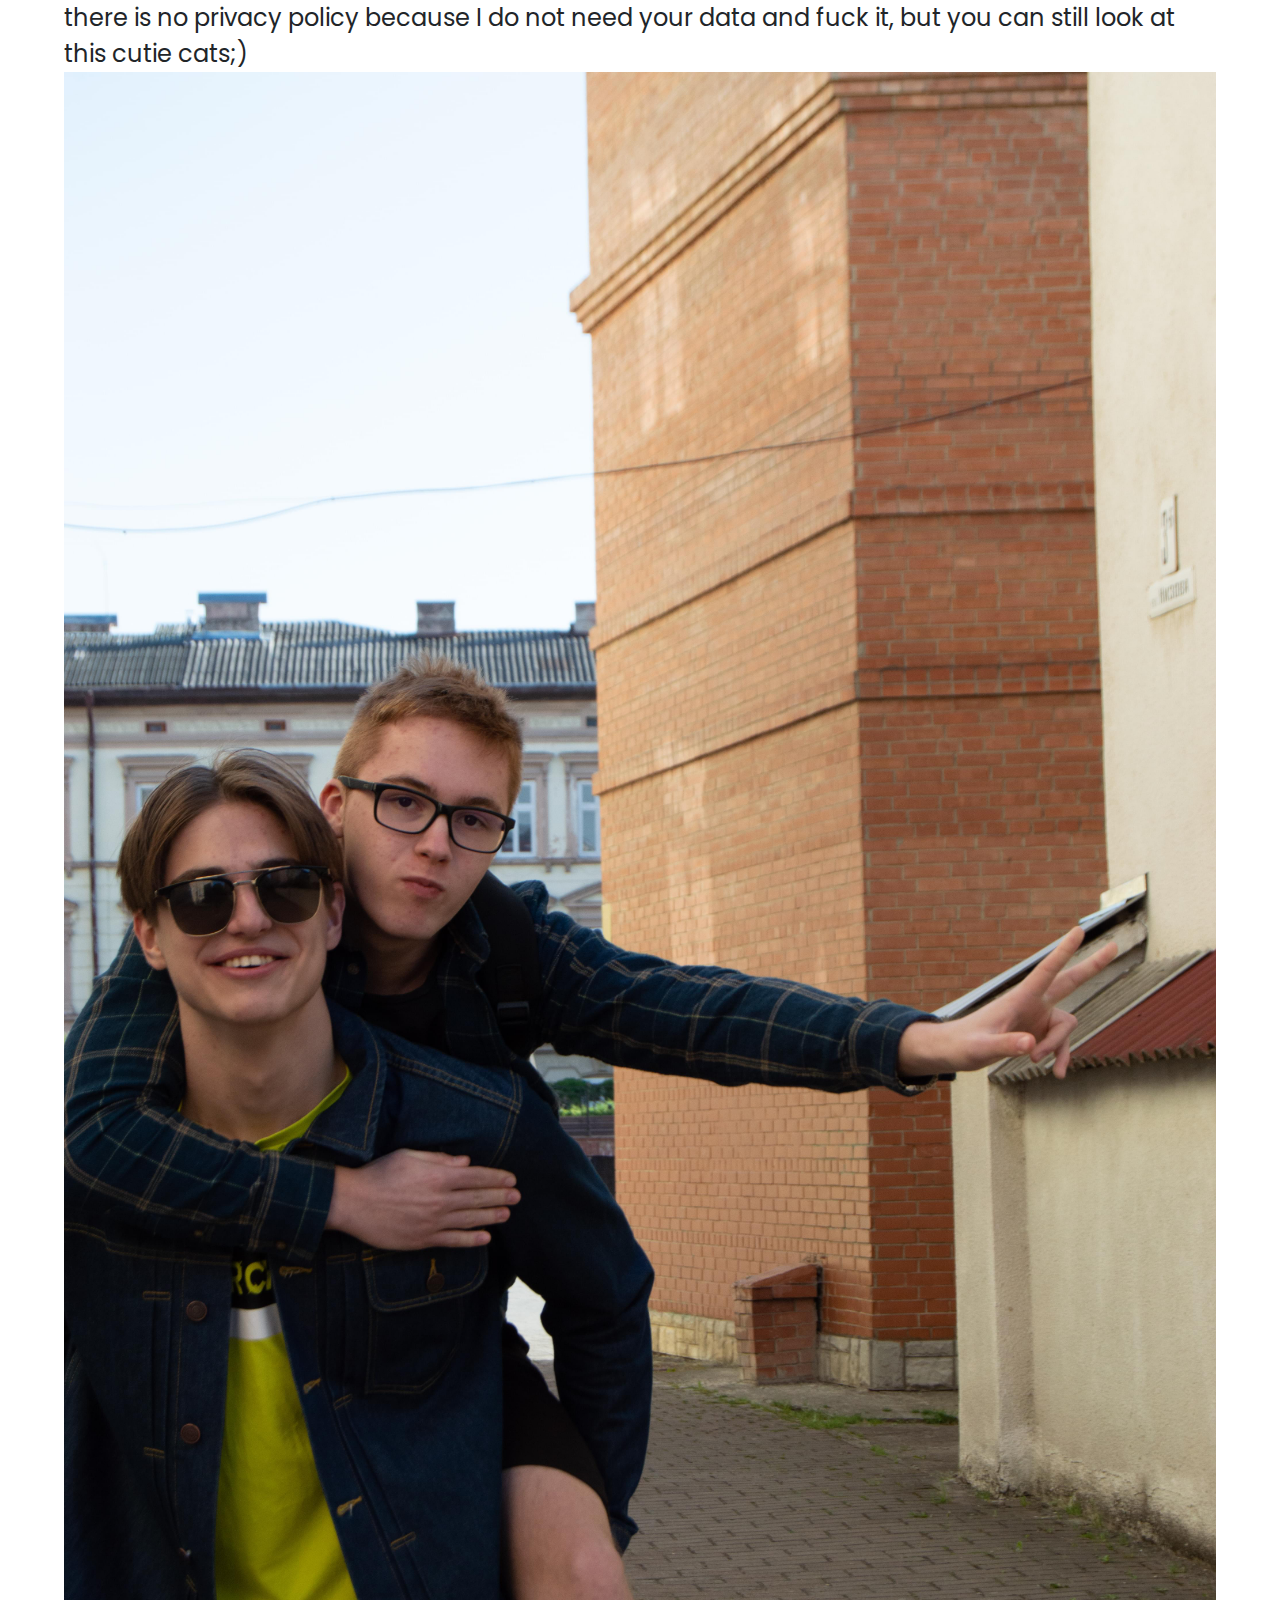
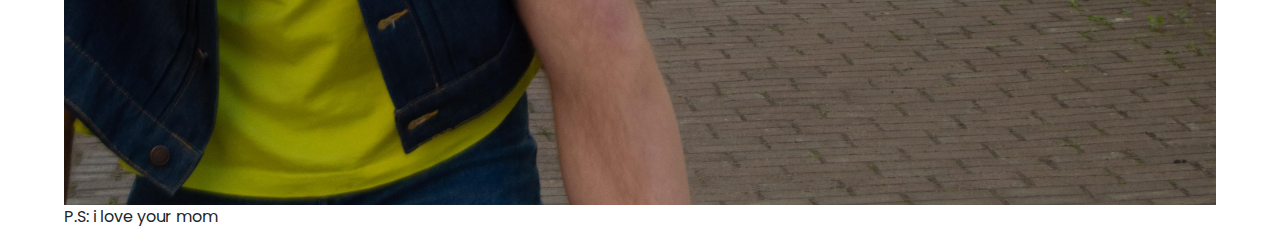
<file: privacy.html>
<!DOCTYPE html><html lang="en"><head><meta charset="UTF-8"><meta http-equiv="X-UA-Compatible" content="IE=edge"><meta name="viewport" content="width=device-width,initial-scale=1"><title>cats</title><meta name="title" content="My portfolio"><meta name="description" content="Here you can see my works and learn more about me"><!-- Open Graph / Facebook --><meta property="og:type" content="website"><meta property="og:url" content="https://metatags.io/"><meta property="og:title" content="My portfolio"><meta property="og:description" content="Here you can see my works and learn more about me"><meta property="og:image" content="https://metatags.io/assets/meta-tags-16a33a6a8531e519cc0936fbba0ad904e52d35f34a46c97a2c9f6f7dd7d336f2.png"><!-- Twitter --><meta property="twitter:card" content="summary_large_image"><meta property="twitter:url" content="https://metatags.io/"><meta property="twitter:title" content="Мое портфолио"><meta property="twitter:description" content="Here you can see my works and learn more about me"><meta property="twitter:image" content="https://metatags.io/assets/meta-tags-16a33a6a8531e519cc0936fbba0ad904e52d35f34a46c97a2c9f6f7dd7d336f2.png"><!-- Favicon  --><link rel="apple-touch-icon" sizes="57x57" href="./icons/favicon/apple-icon-57x57.png"><link rel="apple-touch-icon" sizes="60x60" href="./icons/favicon/apple-icon-60x60.png"><link rel="apple-touch-icon" sizes="72x72" href="./icons/favicon/apple-icon-72x72.png"><link rel="apple-touch-icon" sizes="76x76" href="./icons/favicon/apple-icon-76x76.png"><link rel="apple-touch-icon" sizes="114x114" href="./icons/favicon/apple-icon-114x114.png"><link rel="apple-touch-icon" sizes="120x120" href="./icons/favicon/apple-icon-120x120.png"><link rel="apple-touch-icon" sizes="144x144" href="./icons/favicon/apple-icon-144x144.png"><link rel="apple-touch-icon" sizes="152x152" href="./icons/favicon/apple-icon-152x152.png"><link rel="apple-touch-icon" sizes="180x180" href="./icons/favicon/apple-icon-180x180.png"><link rel="icon" type="image/png" sizes="192x192" href="./icons/favicon/android-icon-192x192.png"><link rel="icon" type="image/png" sizes="32x32" href="./icons/favicon/favicon-32x32.png"><link rel="icon" type="image/png" sizes="96x96" href="./icons/favicon/favicon-96x96.png"><link rel="icon" type="image/png" sizes="16x16" href="./icons/favicon/favicon-16x16.png"><link rel="manifest" href="/manifest.json"><meta name="msapplication-TileColor" content="#ffffff"><meta name="msapplication-TileImage" content="./icons/favicon/ms-icon-144x144.png"><meta name="theme-color" content="#ffffff"><link rel="stylesheet" href="./css/style.min.css"></head><body><div class="cat"><div class="container"><div class="cats-descr">there is no privacy policy because I do not need your data and fuck it, but you can still look at this cutie cats;)</div><img src="./img/DSC_0132.jpg" alt="cat" class="cats-img"> P.S: i love your mom</div></div></body></html>
</file>
<file: css/style.min.css>
/*!
 * Bootstrap Reboot v4.3.1 (https://getbootstrap.com/)
 * Copyright 2011-2019 The Bootstrap Authors
 * Copyright 2011-2019 Twitter, Inc.
 * Licensed under MIT (https://github.com/twbs/bootstrap/blob/master/LICENSE)
 * Forked from Normalize.css, licensed MIT (https://github.com/necolas/normalize.css/blob/master/LICENSE.md)
 */@import url(https://fonts.googleapis.com/css2?family=Poppins:wght@500;700&display=swap);@import url(https://cdnjs.cloudflare.com/ajax/libs/animate.css/4.1.1/animate.min.css);*,::after,::before{box-sizing:border-box}html{font-family:sans-serif;line-height:1.15;-webkit-text-size-adjust:100%;-webkit-tap-highlight-color:rgba(0,0,0,0)}article,aside,figcaption,figure,footer,header,hgroup,main,nav,section{display:block}body{margin:0;font-family:-apple-system,BlinkMacSystemFont,"Segoe UI",Roboto,"Helvetica Neue",Arial,"Noto Sans",sans-serif,"Apple Color Emoji","Segoe UI Emoji","Segoe UI Symbol","Noto Color Emoji";font-size:1rem;font-weight:400;line-height:1.5;color:#212529;text-align:left;background-color:#fff}[tabindex="-1"]:focus{outline:0!important}hr{box-sizing:content-box;height:0;overflow:visible}h1,h2,h3,h4,h5,h6{margin-top:0;margin-bottom:.5rem}p{margin-top:0;margin-bottom:1rem}abbr[data-original-title],abbr[title]{text-decoration:underline;-webkit-text-decoration:underline dotted;text-decoration:underline dotted;cursor:help;border-bottom:0;-webkit-text-decoration-skip-ink:none;text-decoration-skip-ink:none}address{margin-bottom:1rem;font-style:normal;line-height:inherit}dl,ol,ul{margin-top:0;margin-bottom:1rem}ol ol,ol ul,ul ol,ul ul{margin-bottom:0}dt{font-weight:700}dd{margin-bottom:.5rem;margin-left:0}blockquote{margin:0 0 1rem}b,strong{font-weight:bolder}small{font-size:80%}sub,sup{position:relative;font-size:75%;line-height:0;vertical-align:baseline}sub{bottom:-.25em}sup{top:-.5em}a{color:#007bff;text-decoration:none;background-color:rgba(0,0,0,0)}a:hover{color:#0056b3;text-decoration:underline}a:not([href]):not([tabindex]){color:inherit;text-decoration:none}a:not([href]):not([tabindex]):focus,a:not([href]):not([tabindex]):hover{color:inherit;text-decoration:none}a:not([href]):not([tabindex]):focus{outline:0}code,kbd,pre,samp{font-family:SFMono-Regular,Menlo,Monaco,Consolas,"Liberation Mono","Courier New",monospace;font-size:1em}pre{margin-top:0;margin-bottom:1rem;overflow:auto}figure{margin:0 0 1rem}img{vertical-align:middle;border-style:none}svg{overflow:hidden;vertical-align:middle}table{border-collapse:collapse}caption{padding-top:.75rem;padding-bottom:.75rem;color:#6c757d;text-align:left;caption-side:bottom}th{text-align:inherit}label{display:inline-block;margin-bottom:.5rem}button{border-radius:0}button:focus{outline:1px dotted;outline:5px auto -webkit-focus-ring-color}button,input,optgroup,select,textarea{margin:0;font-family:inherit;font-size:inherit;line-height:inherit}button,input{overflow:visible}button,select{text-transform:none}select{word-wrap:normal}[type=button],[type=reset],[type=submit],button{-webkit-appearance:button}[type=button]:not(:disabled),[type=reset]:not(:disabled),[type=submit]:not(:disabled),button:not(:disabled){cursor:pointer}[type=button]::-moz-focus-inner,[type=reset]::-moz-focus-inner,[type=submit]::-moz-focus-inner,button::-moz-focus-inner{padding:0;border-style:none}input[type=checkbox],input[type=radio]{box-sizing:border-box;padding:0}input[type=date],input[type=datetime-local],input[type=month],input[type=time]{-webkit-appearance:listbox}textarea{overflow:auto;resize:vertical}fieldset{min-width:0;padding:0;margin:0;border:0}legend{display:block;width:100%;max-width:100%;padding:0;margin-bottom:.5rem;font-size:1.5rem;line-height:inherit;color:inherit;white-space:normal}progress{vertical-align:baseline}[type=number]::-webkit-inner-spin-button,[type=number]::-webkit-outer-spin-button{height:auto}[type=search]{outline-offset:-2px;-webkit-appearance:none}[type=search]::-webkit-search-decoration{-webkit-appearance:none}::-webkit-file-upload-button{font:inherit;-webkit-appearance:button}output{display:inline-block}summary{display:list-item;cursor:pointer}template{display:none}[hidden]{display:none!important}*{font-family:Poppins,sans-serif;margin:0;padding:0}.body{position:relative}.container{width:50%;margin:0 auto}.container .cats-descr{font-size:x-large}.container .cats-img{width:100%}.divider{width:60px;height:3px;background-color:#ffa501;margin:25px auto 0 auto}.page_up{position:fixed;right:23%;top:90%}.first-screen{width:100%;height:100vh;background:url(../img/photo_2022-05-16_08-43-13.jpg) center center/cover no-repeat;-o-object-fit:cover;object-fit:cover;position:relative;padding:305px 0;object-fit:cover}.first-screen__buttons{margin-top:35px;width:280px;display:flex;justify-content:space-between}.first-screen__btn-pottfolio{font-style:normal;font-weight:700;font-size:14px;line-height:45px;color:#000;text-align:center;width:135px;height:45px;text-transform:uppercase;text-decoration:none;background:#ffa501;box-shadow:0 4px 4px rgba(0,0,0,.15)}.first-screen__btn-pottfolio:active,.first-screen__btn-pottfolio:focus,.first-screen__btn-pottfolio:hover{color:#000;-webkit-text-decoration-style:none;text-decoration-style:none}.first-screen__btn-about-me{font-style:normal;font-weight:700;font-size:14px;line-height:45px;color:#000;text-align:center;width:135px;height:45px;text-transform:uppercase;text-decoration:none}.first-screen__btn-about-me:active,.first-screen__btn-about-me:focus,.first-screen__btn-about-me:hover{color:#000;-webkit-text-decoration-style:none;text-decoration-style:none}.first-screen__humburger{position:absolute;width:50px;right:2%;top:6%;height:25px;display:flex;flex-direction:column;justify-content:space-between;align-items:flex-end;cursor:pointer}.first-screen__humburger__line{display:block;width:35px;height:5px;background:#151812}.first-screen__humburger__line__long{width:45px;background:#151812;height:5px;display:block}.title{font-style:normal;font-weight:700;font-size:48px;line-height:60px;color:#000}.title__first-screen{width:532px}.title__subtitle{font-size:16px;line-height:24px;z-index:1;position:relative;padding-left:10px}.title__subtitle::before{content:"";width:36px;height:36px;border-radius:50%;background:#ffa501;position:absolute;z-index:-1;top:-25%;left:0}.title__subtitle__subblock{font-size:17px;line-height:21px}.title__subtitle__experience{text-align:center;font-size:20px}.title__subtitle__experience::before{top:-50%;left:50%;width:50px;height:50px;transform:translateX(-50%)}.title__subtitle__skills{text-align:center;font-size:20px}.title__subtitle__skills::before{top:-50%;left:50%;width:50px;height:50px;transform:translateX(-50%)}.title__about-me{font-size:36px;line-height:60px;margin-bottom:0}.title__experience{font-size:36px;line-height:60px;text-align:center;margin-top:20px}.title__wrapper__column{font-size:25px;line-height:30px}.title__skills{font-size:36px;line-height:60px;text-align:center;margin-top:20px}.aside__social-media{position:fixed;height:430px;display:flex;flex-direction:column;justify-content:space-around;z-index:1;top:300px;left:50px;align-items:center}.aside__social-media__link:hover svg path{fill:#183de4}.aside__social-media__devider{width:3px;height:70px;border:2px solid #000}.aside__social-media__descr{font-style:normal;font-weight:700;font-size:22px;line-height:24px;color:#000;height:150px;width:25px}.aside__social-media__descr span{transform:rotate(-90deg) translate(-40%,-260%);display:block;width:150px}.nav-menu__overlay{visibility:hidden;position:fixed;height:100vh;width:100%;z-index:3;background:rgba(255,255,255,.75);transition:.5s all}.nav-menu__overlay_active{visibility:visible;opacity:.75}.nav-menu__block{left:-100%;position:fixed;height:100vh;width:22%;transition:.8s all;z-index:5;background:#ffa501;opacity:0}.nav-menu__block_active{left:0;opacity:1}.nav-menu__close{position:absolute;right:4%;top:3%;cursor:pointer}.nav-menu nav{position:absolute;top:15%;left:20%}.nav-menu__list{list-style-type:none;position:relative}.nav-menu__link{position:relative;font-style:normal;font-weight:700;font-size:35px;line-height:50px;color:#fff;margin:20px 0}.nav-menu__link::before{content:"";position:absolute;width:30px;height:30px;border:2px solid #000;border-radius:50%;left:-20%;top:18%}.nav-menu__link>a{color:#fff;text-decoration:none}.nav-menu__link>a:active,.nav-menu__link>a:focus,.nav-menu__link>a:hover{color:#fff;text-decoration:none}.nav-menu__socila-media__links{position:absolute;top:90%;left:35%;transform:translateX(-35%)}.nav-menu__socila-media__links>a{margin:0 15px}.about-me{padding:120px 0 0 0}.about-me__subcontainer{display:grid;grid-template:minmax(270px,auto) repeat(2,minmax(125px,auto))/repeat(3,minmax(235px,auto));grid-auto-rows:minmax(245px,auto);-moz-column-gap:70px;column-gap:70px;row-gap:40px}.about-me__img{grid-row:1/3}.about-me__img>img{width:100%;height:100%;-o-object-fit:cover;object-fit:cover}.about-me__main-block{grid-column:2/4}.about-me__main-block__divider{width:65px;height:0;border:2px solid #ffa501;margin:10px 0}.about-me__main-block__descr{font-style:normal;font-weight:500;font-size:14px;line-height:21px;color:#000}.about-me__subblocks{display:grid;grid-template:repeat(2,minmax(125px,auto))/repeat(2,325px);grid-auto-rows:1fr;-moz-column-gap:60px;column-gap:60px;row-gap:45px}.about-me__subblock{display:flex;justify-content:space-between;padding:0 0 0 15px}.about-me__subblock__icon{position:relative}.about-me__subblock__icon::before{content:"";width:36px;height:36px;border-radius:50%;background:#ffa501;position:absolute;z-index:-1;top:-25%;left:0}.about-me__subblock__icon::before{left:-16px;top:-16px}.about-me__subblock__descr{font-style:normal;font-weight:500;font-size:15px;line-height:18px;color:#000;margin:0 25px}.my-experience{padding:0 0 120px 0}.my-experience__wrapper{display:grid;margin-top:60px;padding:0 60px;grid-template-columns:repeat(2,minmax(320px,auto));-moz-column-gap:135px;column-gap:135px}.my-experience__wrapper__column{padding:0 0}.my-experience__wrapper__column h3{position:relative;padding-left:25px}.my-experience__wrapper__column h3::before{content:"";position:absolute;left:-7px;top:50%;transform:translateY(-50%);width:15px;height:15px;background:#ffa501;border-radius:100%}.my-experience__wrapper__column ul{list-style-type:none;position:relative;padding-left:50px}.my-experience__wrapper__column ul li::after{background:#000;content:"";width:2px;position:absolute;height:calc(100% + 16px);background-color:#000;left:0;top:-16px}.my-experience__item__header{padding:65px 0 0 55px;position:relative}.my-experience__item__header__icon{position:absolute;top:65%;left:5%}.my-experience__item__header__icon img{width:25px}.my-experience__item__header__icon::before{content:"";width:36px;height:36px;border-radius:50%;background:#ffa501;position:absolute;z-index:-1;top:-25%;left:0}.my-experience__item__header__icon::before{top:-55%;left:-20px}.my-experience__item__header__icon::after{content:"";width:52px;height:2px;position:absolute;background:#000;left:-390%;top:5%;transform:translateX(50%)}.my-experience__item__header__title{font-weight:700;font-size:18px;line-height:21px;color:#000}.my-experience__item__header__descr{font-style:normal;font-weight:500;font-size:14px;line-height:18px;color:#000}.my-experience__body{margin-top:12px;font-weight:500;font-size:16px;line-height:24px;color:#000}.my-skills__wrapper{padding:60px 0 120px 0;display:grid;grid-template:repeat(2,minmax(300px,auto))/repeat(4,1fr);grid-auto-rows:minmax(270px,auto);gap:25px}.my-skills__wrapper__item{border:1px solid #000;padding:30px 30px 25px 30px}.my-skills__wrapper h3{margin-top:20px;font-size:18px;line-height:30px}.my-skills__wrapper .mgtop{margin-top:38px}.my-skills__wrapper p{margin-top:15pxx;font-style:normal;font-weight:500;font-size:16px;line-height:19px;color:#000}.my-skills__ratings{display:grid;grid-template:repeat(2,minmax(100px,auto))/repeat(3,400px);-moz-column-gap:55px;column-gap:55px;row-gap:55px;grid-auto-rows:minmax(100px,auto);padding:0 0 120px 0}.my-skills__ratings__item{display:grid;grid-template:minmax(21px,auto) 14px/200px 35px;justify-content:space-between;align-content:space-between}.my-skills__ratings__item h3::before{top:-25%;left:0}.my-skills__ratings__item-counter{font-weight:500;font-size:17px;line-height:21px;color:#000}.my-skills__ratings__item-line{width:100%;height:14px;background-color:#e8e4de;border-radius:4px;grid-column:1/3}.my-skills__ratings__item-line>span{display:block;height:100%;background:#ffa501;border-radius:4px}.my-works__wrapper{padding:60px 55px 60px 55px;display:grid;grid-template:repeat(2,minmax(280px,auto))/repeat(4,minmax(1fr,auto));grid-auto-rows:280px;gap:10px}.my-works__wrapper__item{transition:.5s all}.my-works__wrapper__item>img{width:100%;height:100%;-o-object-fit:cover;object-fit:cover}.my-works__wrapper__item:nth-child(4){grid-row:1/3;grid-column:4/5}.my-works__wrapper__item:nth-child(6){grid-row:2/3;grid-column:2/4}.my-works__wrapper__item:active,.my-works__wrapper__item:focus,.my-works__wrapper__item:hover{transform:scale(1.06);filter:grayscale(50%)}.price-list-title{font-size:19px}.price-list-divider{margin-top:35px}.price-list__wrapper{padding:80px 0 120px 0;display:grid;grid-template:repeat(3,minmax(45px,auto))/repeat(2,auto);grid-auto-rows:minmax(45px,auto);row-gap:35px;justify-content:space-between}.price-list__wrapper__item{position:relative;display:grid;grid-template:repeat(2,minmax(21px,auto))/repeat(2,auto);row-gap:10px}.price-list__wrapper__item:before{content:"";width:25px;height:25px;background-color:#ffa501;border-radius:50%;position:absolute;left:-10%;transform:translateX(10%);top:0}.price-list__wrapper__item__count,.price-list__wrapper__item__type{font-style:bold;font-size:18px;line-height:24px}.price-list__wrapper__item__count{justify-self:end}.price-list__wrapper__item__descr{grid-column:1/3;font-size:17px;line-height:21px}.contacts{padding-bottom:100px}.contacts__wrapper{padding:0 32px 0 60px;display:grid;grid-template-columns:500px 600px;justify-content:space-around}.contacts__img>img{width:100%;height:100%;-o-object-fit:cover;object-fit:cover}.contacts__divider{width:65px;height:0;border:2px solid #ffa501;margin:10px 0}.contacts__social-media,.contacts__text{font-style:normal;font-weight:700;font-size:17px;line-height:21px;margin-top:30px;color:#000}.contacts__link{margin-right:25px}.contacts__link img{max-width:30px;max-height:30px}.contacts__form{margin-top:35px;display:grid;grid-template:50px 200px 50px/repeat(2,300px);row-gap:30px;-moz-column-gap:50px;column-gap:50px}.contacts__form label{padding:0 10px;position:absolute;font-size:15px;line-height:18px;color:#000;top:-8px;left:20px;background-color:#fff;margin-bottom:0}.contacts__input{position:relative}.contacts__input input{display:block;width:100%;height:100%;padding:0 20px;font-weight:500;font-size:15px;color:#000}.contacts__textarea{position:relative;grid-column:1/3}.contacts__textarea textarea{width:100%;height:100%;padding:20px;font-weight:500;font-size:15px;color:#000}.contacts__triggers{grid-column:1/3;display:flex;justify-content:space-between}.contacts__triggers__policy span{font-size:21px;line-height:50px}.contacts__triggers__policy input{margin-right:5px}.contacts__btn{border:none;font-weight:700;font-size:14px;line-height:21px}.btn{height:55px;background:#ffa501;box-shadow:0 4px 4px rgba(0,0,0,.15);padding:25px 50px 25px 50px;font-style:normal;font-weight:700;font-size:20px;line-height:10px;color:#000}@media(max-width:2485px){.container{width:60%}.my-experience__wrapper__column ul li .my-experience__item__header__icon::after{width:49px;left:-370%}}@media(max-width:2000px){.container{width:70%}.contacts__wrapper{-moz-column-gap:35px;column-gap:35px}}@media(max-width:1546px){.my-skills__ratings{grid-template-columns:repeat(auto-fit,380px);grid-auto-rows:minmax(70px,auto);padding:0 35px;justify-content:space-around}.price-list__wrapper{grid-template-columns:repeat(auto-fit,370px);-moz-column-gap:35px;column-gap:35px}.contacts__wrapper{grid-template-columns:400px 520px}}@media(max-width:1365px){.container{width:90%;margin:0 auto}.aside__social-media{display:none}.nav-menu__block{width:50%}.about-me__subcontainer{grid-template-columns:minmax(370px,auto) minmax(400px,auto);-moz-column-gap:40px;column-gap:40px}.about-me__main-block__descr{font-size:12px}.about-me__subblocks{-moz-column-gap:5px;column-gap:5px;grid-template:repeat(2,minmax(170px,auto))/repeat(2,minmax(245px,auto));row-gap:20px}.about-me__subblock__descr{font-size:11px}.about-me__subblock__descr .title__subtitle__subblock{font-size:15px;line-height:18px}.my-experience__wrapper{-moz-column-gap:40px;column-gap:40px;padding:0 35px}.my-skills__wrapper{grid-template-columns:repeat(auto-fit,280px);justify-content:space-around;padding:60px 0 120px 0}.my-skills__ratings{grid-template-columns:repeat(auto-fit,380px);grid-auto-rows:minmax(70px,auto);padding:0 35px;justify-content:space-around}.my-works{padding:35px}.my-works__wrapper{grid-template-columns:repeat(auto-fit,280px);grid-auto-rows:280px;justify-content:space-around;row-gap:35px}.my-works__wrapper__item:nth-child(4),.my-works__wrapper__item:nth-child(6){grid-row:unset;grid-column:unset}.contacts__wrapper{grid-template-columns:400px 520px;-moz-column-gap:15px;column-gap:15px}.contacts__form{grid-template:45px 190px 45px/repeat(2,250px);-moz-column-gap:15px;column-gap:15px}.contacts__triggers__policy span{font-size:14px;line-height:47px}.contacts__triggers__btn{width:225px;height:52px;font-size:18px;line-height:10px}}@media(max-width:992px){.container{width:90%;margin:0 auto}.nav-menu__block{width:65%}.about-me__subcontainer{grid-template-columns:300px 345px}.about-me__main-block__descr{font-size:12px}.about-me__subblocks{grid-template-columns:371px;grid-auto-rows:minmax(63px,auto);-moz-column-gap:5px;column-gap:5px;row-gap:0}.about-me__subblock__descr{font-size:11px}.about-me__subblock__descr .title__subtitle__subblock{font-size:15px;line-height:18px}.my-experience__wrapper{-moz-column-gap:50px;column-gap:50px;grid-template-columns:repeat(2,minmax(320px,auto));padding:0}.my-experience__wrapper__column ul li .my-experience__item__header::before{width:27px}.my-experience__wrapper__column ul li .my-experience__item__header__icon::after{width:43px;left:-342%}.my-skills{margin-top:45px}.my-skills__wrapper{padding:40px 20px}.my-skills__ratings{grid-template-columns:repeat(auto-fit,320px);justify-content:space-between;padding:0;-moz-column-gap:0;column-gap:0}.price-list__wrapper{justify-content:center;-moz-column-gap:55px;column-gap:55px}.contacts__wrapper{padding:0;grid-template-columns:300px 400px}.contacts__form{grid-template:48px 191px 48px/repeat(2,180px);-moz-column-gap:15px;column-gap:15px}.contacts__triggers__policy span{font-size:11px;line-height:51px}.contacts__btn{padding:8px 20px;line-height:16px;font-size:16px}}@media(max-width:769px){.container{width:90%;margin:0 auto}.title__first-screen{width:440px;font-size:36px;line-height:46px}.nav-menu__block{width:75%}.about-me__subcontainer{grid-template:575px auto auto/1fr}.about-me__img{grid-row:unset}.about-me__main-block{grid-column:1/2}.about-me__main-block__descr{font-size:13px}.about-me__subblocks{grid-template-columns:repeat(2,260px)}.about-me__subblock__descr{font-size:12px}.about-me__subblock__descr .title__subtitle__subblock{font-size:16px;line-height:18px}.my-experience{padding:60px 0 0 0}.my-experience__wrapper{padding:0 0;grid-template-columns:500px;justify-content:center}.my-experience__wrapper__column h3{font-size:22px;line-height:20px}.my-experience__wrapper__column h3::before{left:0;transform:translateX(-50%);top:-1%}.my-experience__wrapper__column ul li .my-experience__item__header::before{width:27px}.my-experience__wrapper__column ul li .my-experience__item__header__icon::after{width:51px;left:-381%}.my-skills__wrapper{padding:30px;justify-content:center;gap:20px}.my-skills__ratings{padding:25px;grid-template-columns:repeat(auto-fit,320px);grid-auto-rows:minmax(70px,auto);justify-content:center;margin-top:40px;-moz-column-gap:10px;column-gap:10px}.contacts{padding-top:40px}.contacts__img{display:none}.contacts__wrapper{padding:0;grid-template-columns:1fr;justify-content:center}.contacts__form{grid-template:45px 190px 45px/repeat(2,250px)}.contacts__triggers__policy span{font-size:16px}.contacts__btn{font-size:22px}}@media(max-width:576px){.container{width:100%;padding:0 10px}.first-screen{max-height:80vh}.title__first-screen{width:270px;font-size:24px;line-height:39px}.nav-menu__block{width:85%}.nav-menu__link{font-size:26px;line-height:46px}.title__about-me{font-size:31px}.nav-menu__socila-media__links{left:30%}.nav-menu__socila-media__links>a{margin:0 10px}.about-me{padding:60px 0 0 0}.about-me__subcontainer{grid-template:340px auto auto/1fr}.about-me__subblocks{grid-template-columns:1fr}.my-experience{padding:60px 0 0 0}.my-experience__wrapper{padding:0 0;grid-template-columns:290px;justify-content:center}.my-experience__wrapper__column{padding:0}.my-experience__wrapper__column h3{font-size:22px;line-height:20px}.my-experience__wrapper__column h3::before{left:0;transform:translateX(-50%);top:-1%}.my-experience__wrapper__column ul li .my-experience__item__header::before{width:27px}.my-experience__wrapper__column ul li .my-experience__item__header__icon::after{width:42px;left:-328%}.my-experience__wrapper__column ul li::after{left:-1px;top:-13px}.my-skills{margin-top:45px}.my-skills__wrapper{margin-top:20px}.my-skills__ratings{grid-template-columns:repeat(auto-fit,300px)}.price-list__wrapper{grid-template-columns:repeat(auto-fit,275px)}.price-list__wrapper__item::before{width:20px;height:20px}.price-list__wrapper__item__type{font-size:14px;line-height:18px}.price-list__wrapper__item__count{font-size:14px;line-height:17px}.price-list__wrapper__item__descr{font-size:15px;line-height:19px}.contacts{padding-bottom:50px}.contacts__form{grid-template:45px 45px 190px minmax(45px,auto)/1fr;row-gap:25px}.contacts__textarea{grid-column:unset;width:100%}.contacts__triggers{grid-column:unset;flex-direction:column}.contacts__triggers__policy{order:-1}}
</file>
